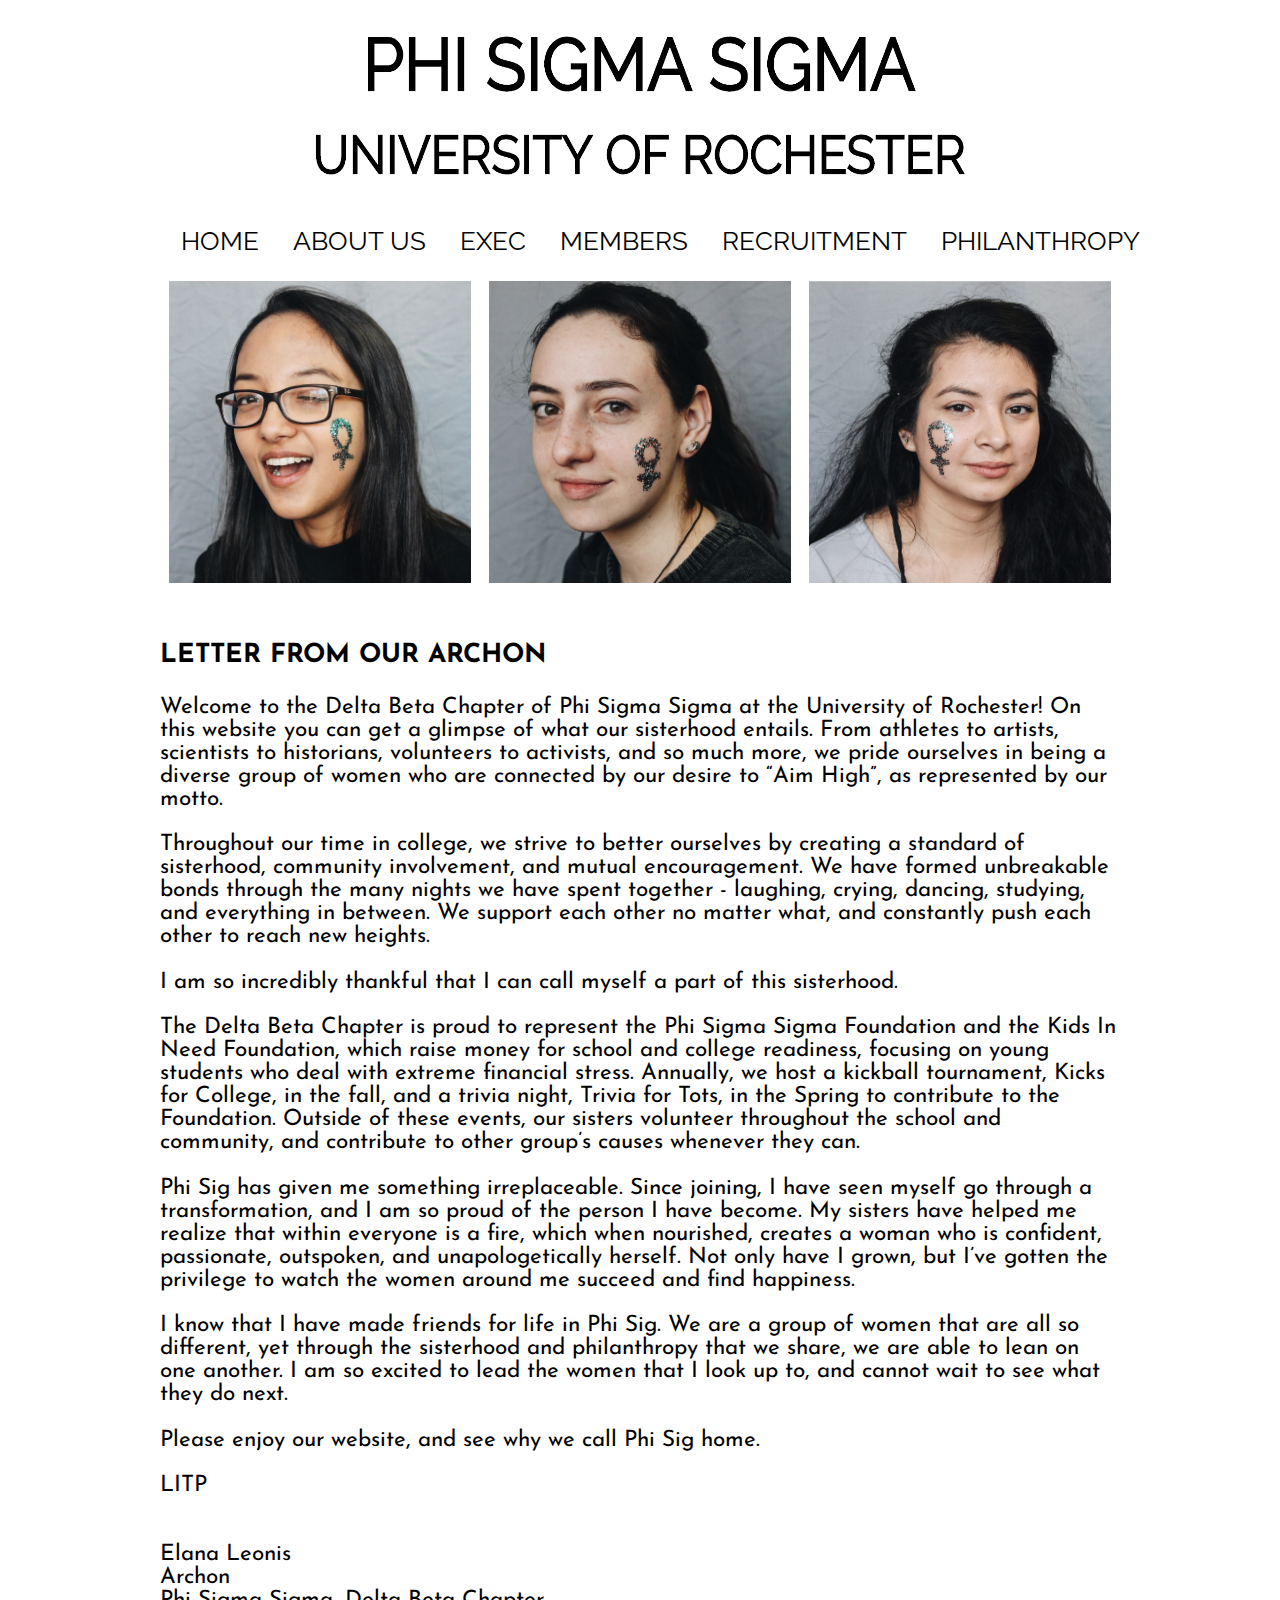
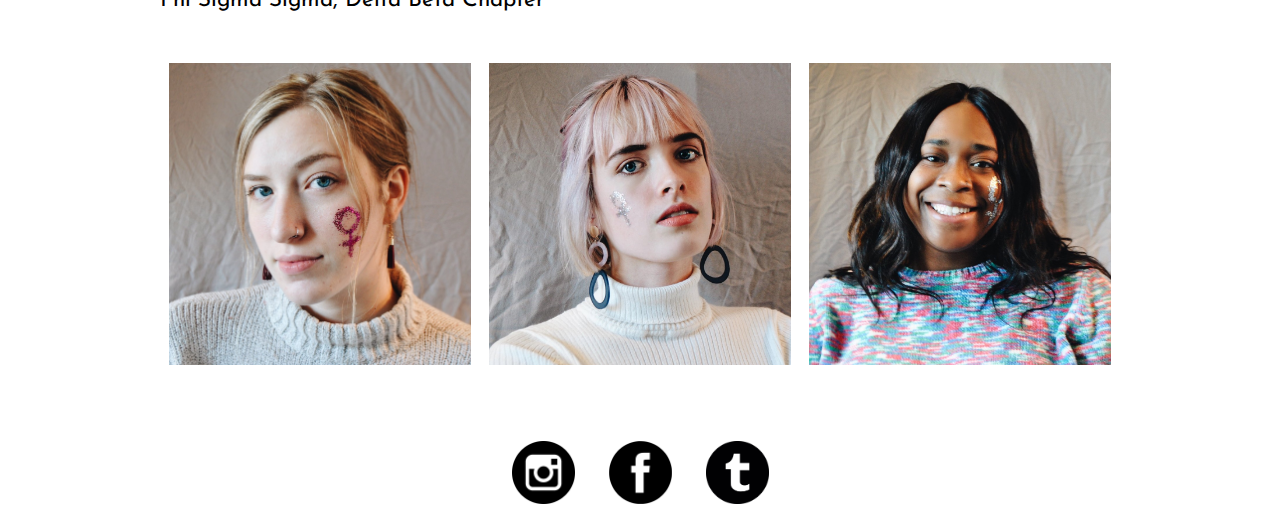
<file: aboutUs.html>
<!DOCTYPE html>
<html>

<head>
	<title>Phi Sigma Sigma</title>
	<link href="https://fonts.googleapis.com/css?family=Raleway" rel="stylesheet">
  <link href="https://fonts.googleapis.com/css?family=Josefin+Sans:300" rel="stylesheet">
  <link rel="icon" type="image/png" href="images/letters.jpg"/>
  <link rel="stylesheet" type="text/css" href="website.css">


	
	<!-- ~~~~~~~~~~~~~~~~~~~~~~~~~~~~ CSS ~~~~~~~~~~~~~~~~~~~~~~~~~~~~ -->
	<style type="text/css">

    .letter{
      padding: 20px 12% 20px 12%;
      font-family: 'Josefin Sans', sans-serif;
      font-size: 2.5vmin;
    }

    #logo{
      width: 100%;
      height: 100%;
    }

    .imageChunk img{
      width:25vw;
      height:25vw;
      padding: 1vmin;
    }

	</style>

</head>

<!-- ~~~~~~~~~~~~~~~~~~~~~~~~~~~~ HTML ~~~~~~~~~~~~~~~~~~~~~~~~~~~~ -->
<body>

	<div class="title">
		<center><img src="images/title.png"></center>
	</div>

	<div class="menuBar">
    <center>
    <ul style="list-style-type:none">
      <li><a href="index.html">HOME</a></li>
      <li><a href="aboutUs.html">ABOUT US</a></li>
      <li><a href="allExec.html">EXEC</a></li>
      <li><a href="members.html">MEMBERS</a></li>
      <li><a href="recruitment.html">RECRUITMENT</a></li>
      <li><a href="philanthropy.html">PHILANTHROPY</a></li>
    </ul>
    </center>
  </div>

	<div class="imageChunk">
    <center>
      <img src="images/about2.jpg"><img src="images/about4.jpg"><img src="images/about3.png">
    </center>
  </div>

	<div class="letter">
    <h3>LETTER FROM OUR ARCHON</h3>
    <p>Welcome to the Delta Beta Chapter of Phi Sigma Sigma at the University of Rochester! On this website you can get a glimpse of what our sisterhood entails. From athletes to artists, scientists to historians, volunteers to activists, and so much more, we pride ourselves in being a diverse group of women who are connected by our desire to “Aim High”, as represented by our motto.</p>
		
    <p>Throughout our time in college, we strive to better ourselves by creating a standard of sisterhood, community involvement, and mutual encouragement. We have formed unbreakable bonds through the many nights we have spent together - laughing, crying, dancing, studying, and everything in between. We support each other no matter what, and constantly push each other to reach new heights.</p>
		
    <p>I am so incredibly thankful that I can call myself a part of this sisterhood.</p>
		
    <p>The Delta Beta Chapter is proud to represent the Phi Sigma Sigma Foundation and the Kids In Need Foundation, which raise money for school and college readiness, focusing on young students who deal with extreme financial stress. Annually, we host a kickball tournament, Kicks for College, in the fall, and a trivia night, Trivia for Tots, in the Spring to contribute to the Foundation. Outside of these events, our sisters volunteer throughout the school and community, and contribute to other group’s causes whenever they can.</p>
		
    <p>Phi Sig has given me something irreplaceable. Since joining, I have seen myself go through a transformation, and I am so proud of the person I have become. My sisters have helped me realize that within everyone is a fire, which when nourished, creates a woman who is confident, passionate, outspoken, and unapologetically herself. Not only have I grown, but I’ve gotten the privilege to watch the women around me succeed and find happiness.</p>
    
    <p>I know that I have made friends for life in Phi Sig. We are a group of women that are all so different, yet through the sisterhood and philanthropy that we share, we are able to lean on one another. I am so excited to lead the women that I look up to, and cannot wait to see what they do next.</p>
    
    <p>Please enjoy our website, and see why we call Phi Sig home.</p>
		
    <p>LITP</p>
    <p><br>
    Elana Leonis<br>
    Archon<br>
    Phi Sigma Sigma, Delta Beta Chapter</p>
  </div>

  <div class="imageChunk">
    <center>
      <img src="images/about1.jpg"><img src="images/about5.jpg"><img src="images/about6.jpg">
    </center>
  </div>

	<div class="icons">
   <center>
      <a id="icon" href="https://www.instagram.com/urphisig/"><img src="images/instaIcon.png" alt="instagram"></a>
  
      <a id="icon" href="https://www.facebook.com/PhiSigUofR/"><img src="images/facebookIcon.png" alt="facebook"></a>
      
	   <a id="icon" href="http://urphisig.tumblr.com/"><img src="images/tumblrIcon.png" alt="tumblr"></a>
    </center>
  </div>

</body>
	
<script>
  (function(i,s,o,g,r,a,m){i['GoogleAnalyticsObject']=r;i[r]=i[r]||function(){
  (i[r].q=i[r].q||[]).push(arguments)},i[r].l=1*new Date();a=s.createElement(o),
  m=s.getElementsByTagName(o)[0];a.async=1;a.src=g;m.parentNode.insertBefore(a,m)
  })(window,document,'script','https://www.google-analytics.com/analytics.js','ga');

  ga('create', 'UA-104196968-1', 'auto');
  ga('send', 'pageview');

</script>

</html>
</file>
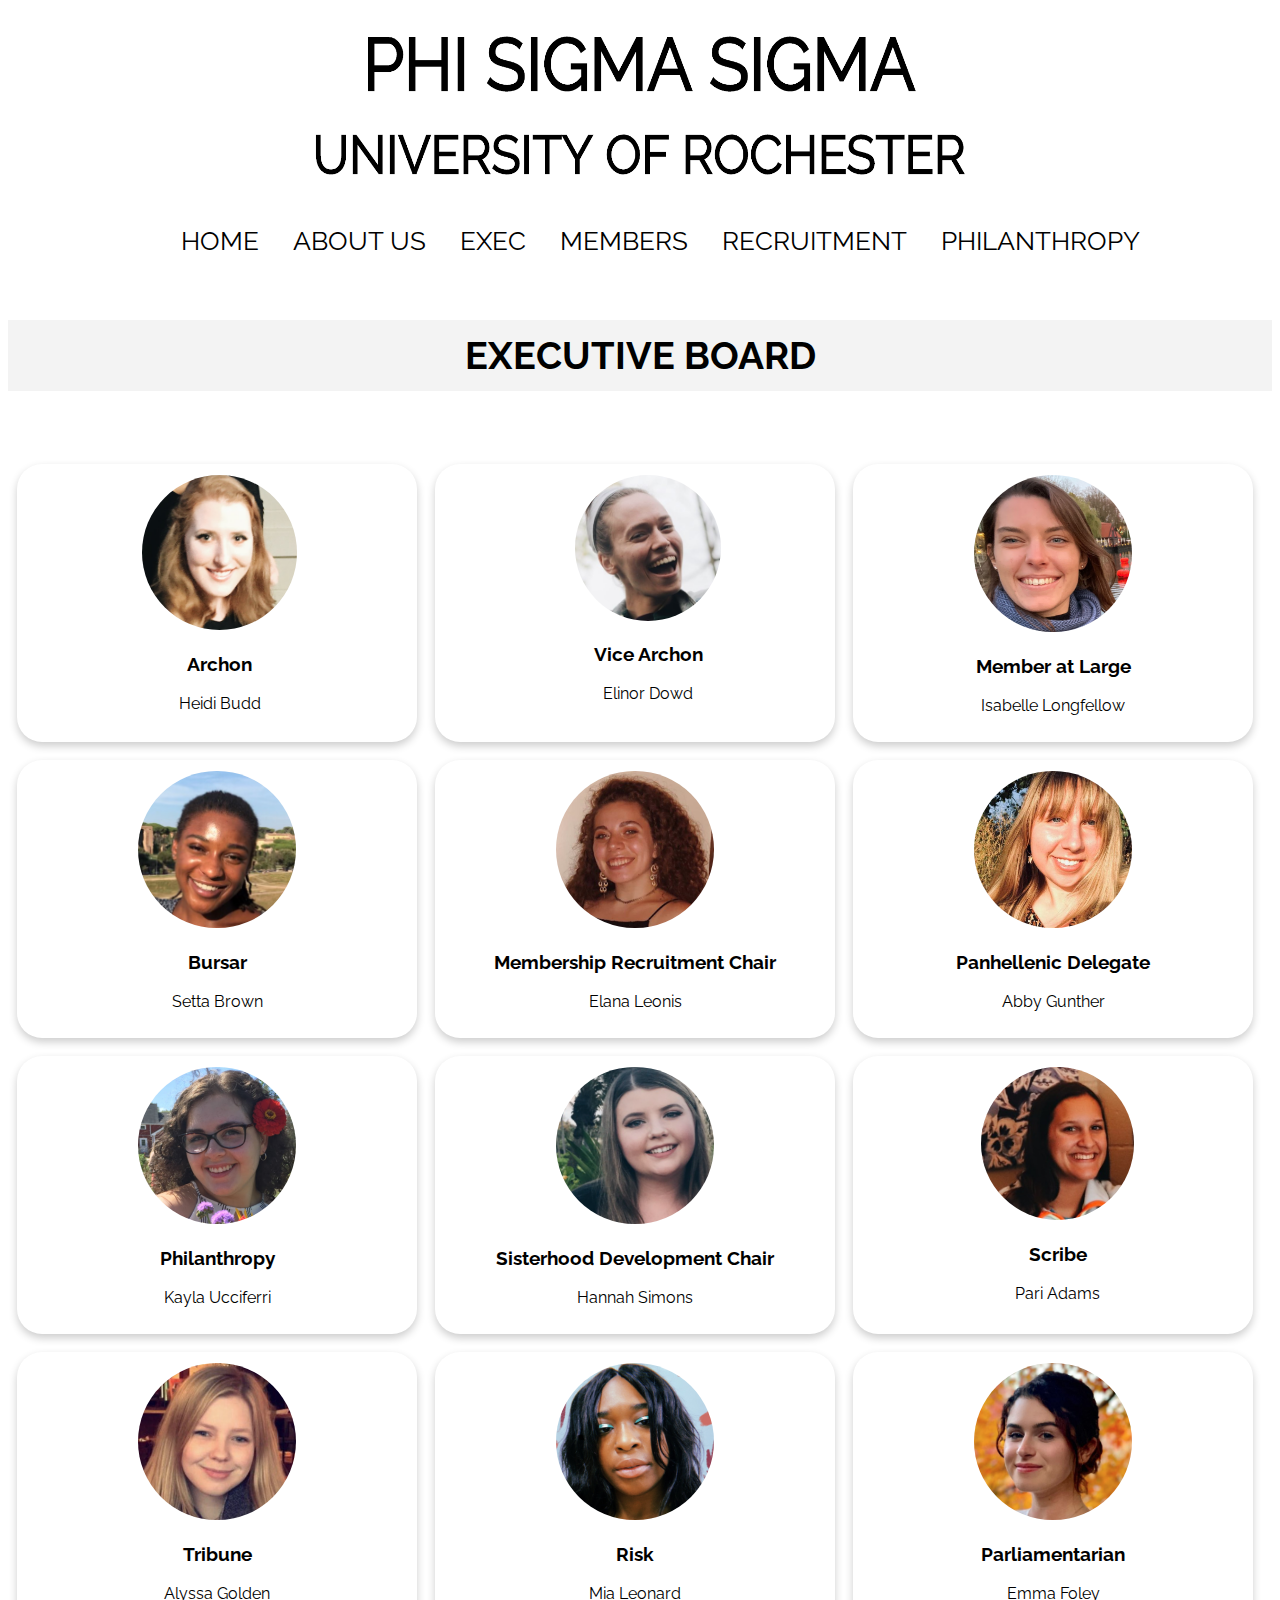
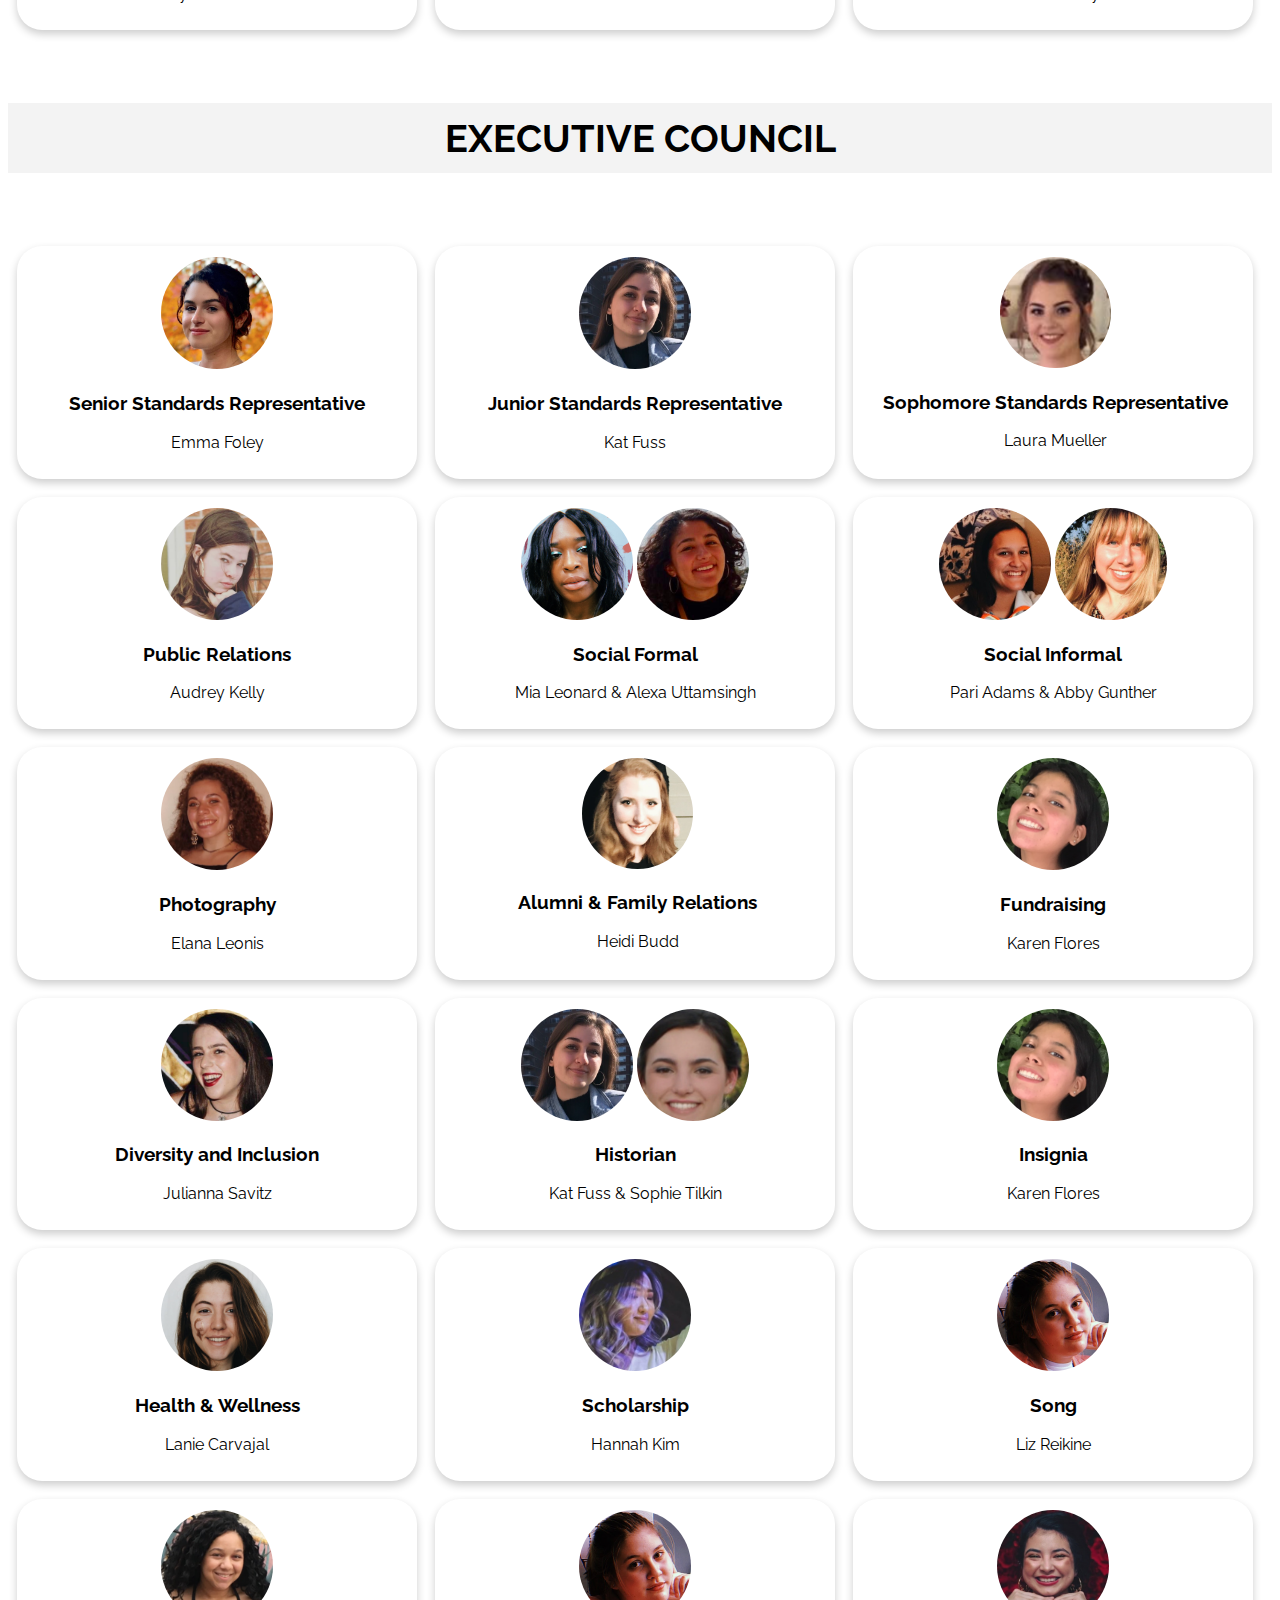
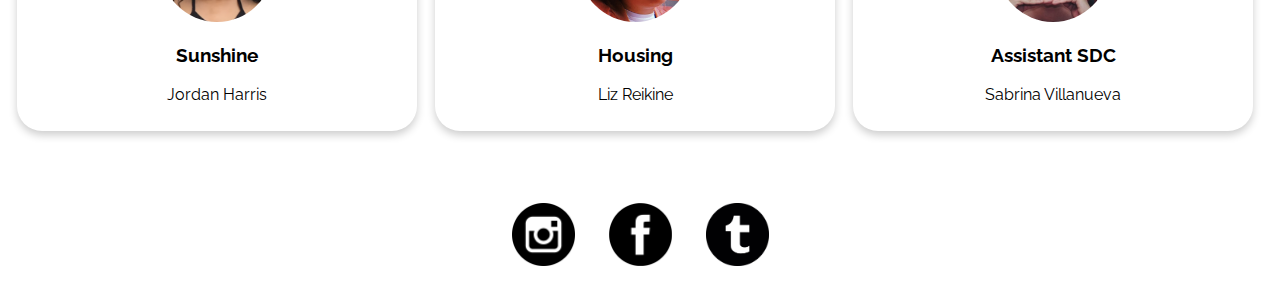
<file: allExec.html>
<!DOCTYPE html>
<html>

<head>
	<title>Phi Sigma Sigma</title>
	<link href="https://fonts.googleapis.com/css?family=Raleway" rel="stylesheet">
  <link rel="icon" type="image/png" href="images/letters.jpg"/>
  <link rel="stylesheet" type="text/css" href="website.css">
  <link rel="stylesheet" type="text/css" href="styles.css">

	
	<!-- ~~~~~~~~~~~~~~~~~~~~~~~~~~~~ CSS ~~~~~~~~~~~~~~~~~~~~~~~~~~~~ -->
	<style type="text/css">

  	.exec img{
    		width: 45%;
    		height: 45%;
  	}

    .execCouncil img{
        width: 32%;
        height: 32%;
    }

    #miniTitle{
      background-color: #F3F3F3;
    }

	</style>
	

</head>

<!-- ~~~~~~~~~~~~~~~~~~~~~~~~~~~~ HTML ~~~~~~~~~~~~~~~~~~~~~~~~~~~~ -->
<body>

	<div class="title">
		<center><img src="images/title.png"></center>
	</div>

	<div class="menuBar">
    <center>
    <ul style="list-style-type:none">
      <li><a href="index.html">HOME</a></li>
      <li><a href="aboutUs.html">ABOUT US</a></li>
      <li><a href="allExec.html">EXEC</a></li>
      <li><a href="members.html">MEMBERS</a></li>
      <li><a href="recruitment.html">RECRUITMENT</a></li>
      <li><a href="philanthropy.html">PHILANTHROPY</a></li>
    </ul>
    </center>
  </div>


  <div class="exec">
    <div id="miniTitle">
      <center><h5>EXECUTIVE BOARD</h5></center>  <!-- 20 TOTAL ( + NAT Z IS A RHO GAM ) -->
    </div>

    <center>
	    
    <div class="content">
	   <div class="cards">
		   <div class="sisterCard">
                    <div class="info">
			<center>
			<img class="img-circle" src="images/heidi.png">
             		<h3> Archon </h3>
                        <p> Heidi Budd </p>
                    </div>
		</div>
            <div class="sisterCard">
                    <div class="info">
			<center>
			<img class="img-circle" src="images/ellinor.png">
             		<h3> Vice Archon </h3>
                        <p> Elinor Dowd </p>
		</div>
                </div>
		<div class="sisterCard">
                    <div class="info">
			<center>
			<img class="img-circle" src="images/izzy.png">
			<h3> Member at Large </h3>
                        <p> Isabelle Longfellow </p>
			</div>
		</div>
		</div>
		</div>
	  <div class="content">
	  <div class="cards"> 
	   <div class="sisterCard">
                    <div class="info">
			<center>
			<img class="img-circle" src="images/setta.png">
             		<h3> Bursar </h3>
                        <p> Setta Brown </p>
		</div>
                </div> 
		<div class="sisterCard">
                    <div class="info">
			<center>
			<img class="img-circle" src="images/elana.png">
			<h3> Membership Recruitment Chair </h3>
                        <p> Elana Leonis </p>
			</div>
		</div>
	   <div class="sisterCard">
                    <div class="info">
			<center>
			<img class="img-circle" src="images/abby.png">
             		<h3> Panhellenic Delegate </h3>
                        <p> Abby Gunther </p>
		</div>
                </div>
		</div>
		</div>
	<div class="content">
	<div class="cards">  
		<div class="sisterCard">
                    <div class="info">
			<center>
			<img class="img-circle" src="images/kayla.png">
			<h3> Philanthropy </h3>
                        <p> Kayla Ucciferri </p>
			</div>
		</div>
	   <div class="sisterCard">
                    <div class="info">
			<center>
			<img class="img-circle" src="images/hannahsi.png">
             		<h3> Sisterhood Development Chair </h3>
                        <p> Hannah Simons </p>
		</div>
                </div>
		<div class="sisterCard">
                    <div class="info">
			<center>
			<img class="img-circle" src="images/pari.png">
			<h3> Scribe </h3>
                        <p> Pari Adams </p>
			</div>
		</div>
		</div>
		</div>
	<div class="content">
	<div class="cards"> 
	   <div class="sisterCard">
                    <div class="info">
			<center>
			<img class="img-circle" src="images/alyssago.png">
             		<h3> Tribune </h3>
                        <p> Alyssa Golden </p>
		</div>
                </div>
	        <div class="sisterCard">
                    <div class="info">
			<center>
			<img class="img-circle" src="images/mia.png">
             		<h3> Risk </h3>
                        <p> Mia Leonard </p>
		</div>
                </div>
		<div class="sisterCard">
                    <div class="info">
			<center>
			<img class="img-circle" src="images/emmaf.png">
             		<h3> Parliamentarian </h3>
                        <p> Emma Foley </p>
		</div>
                </div>
		</div>
		</div>
    </center>
  </div>

  <div class="execCouncil">
    <div id="miniTitle">
      <center><h5>EXECUTIVE COUNCIL</h5></center>
    </div>

    <center>
	    
	<div class="content">
	   <div class="cards">
		   <div class="sisterCard">
                    <div class="info">
			<center>
			<img class="img-circle" src="images/emmaf.png">
             		<h3> Senior Standards Representative </h3>
                        <p> Emma Foley </p>
                    </div>
		</div>
            <div class="sisterCard">
                    <div class="info">
			<center>
			<img class="img-circle" src="images/kat.png">
             		<h3> Junior Standards Representative </h3>
                        <p> Kat Fuss </p>
		</div>
                </div>
		<div class="sisterCard">
                    <div class="info">
			<center>
			<img class="img-circle" src="images/laura.png">
			<h3> Sophomore Standards Representative </h3>
                        <p> Laura Mueller </p>
			</div>
		</div>
		</div>
		</div>
	  <div class="content">
	  <div class="cards"> 
	   <div class="sisterCard">
                    <div class="info">
			<center>
			<img class="img-circle" src="images/audrey.png">
             		<h3> Public Relations </h3>
                        <p> Audrey Kelly </p>
		</div>
                </div> 
		<div class="sisterCard">
                    <div class="info">
			<center>
			<img class="img-circle" src="images/mia.png">
			<img class="img-circle" src="images/alexau.png">
			<h3> Social Formal </h3>
                        <p> Mia Leonard & Alexa Uttamsingh </p>
			</div>
		</div>
	   <div class="sisterCard">
                    <div class="info">
			<center>
			<img class="img-circle" src="images/pari.png">
			<img class="img-circle" src="images/abby.png">
             		<h3> Social Informal </h3>
                        <p> Pari Adams & Abby Gunther </p>
		</div>
                </div>
		</div>
		</div>
	<div class="content">
	<div class="cards">  
	   <div class="sisterCard">
                    <div class="info">
			<center>
			<img class="img-circle" src="images/elana.png">
             		<h3> Photography </h3>
                        <p> Elana Leonis </p>
		</div>
                </div>
	   <div class="sisterCard">
                    <div class="info">
			<center>
			<img class="img-circle" src="images/heidi.png">
             		<h3> Alumni & Family Relations </h3>
                        <p> Heidi Budd </p>
		</div>
                </div>
	        <div class="sisterCard">
                    <div class="info">
			<center>
			<img class="img-circle" src="images/karen.png">
             		<h3> Fundraising </h3>
                        <p> Karen Flores </p>
		</div>
                </div>
		</div>
                </div>
	<div class="content">
		<div class="cards">  
		<div class="sisterCard">
                    <div class="info">
			<center>
			<img class="img-circle" src="images/julianna.png">
             		<h3> Diversity and Inclusion </h3>
                        <p> Julianna Savitz </p>
		</div>
                </div>
		<div class="sisterCard">
                    <div class="info">
			<center>
			<img class="img-circle" src="images/kat.png">
			<img class="img-circle" src="images/sophie.png">
             		<h3> Historian </h3>
                        <p> Kat Fuss & Sophie Tilkin </p>
		</div>
                </div>
		<div class="sisterCard">
                    <div class="info">
			<center>
			<img class="img-circle" src="images/karen.png">
             		<h3> Insignia </h3>
                        <p> Karen Flores </p>
		</div>
		</div>
		</div>
		</div>
	<div class="content">
	<div class="cards"> 
	   <div class="sisterCard">
                    <div class="info">
			<center>
			<img class="img-circle" src="images/lanie.png">
             		<h3> Health & Wellness </h3>
                        <p> Lanie Carvajal </p>
		</div>
                </div>
	        <div class="sisterCard">
                    <div class="info">
			<center>
			<img class="img-circle" src="images/hannahk.png">
             		<h3> Scholarship </h3>
                        <p> Hannah Kim </p>
		</div>
                </div>
		<div class="sisterCard">
                    <div class="info">
			<center>
			<img class="img-circle" src="images/liz.png">
             		<h3> Song </h3>
                        <p> Liz Reikine </p>
		</div>
		</div>
		</div>
                </div>
	<div class="content">
	<div class="cards"> 
	   <div class="sisterCard">
                    <div class="info">
			<center>
			<img class="img-circle" src="images/jordan.png">
             		<h3> Sunshine </h3>
                        <p> Jordan Harris </p>
		</div>
                </div>
	<div class="sisterCard">
        	<div class="info">
			<center>
			<img class="img-circle" src="images/liz.png">
             		<h3> Housing </h3>
                        <p> Liz Reikine </p>
		</div>
                </div>
	<div class="sisterCard">
        	<div class="info">
			<center>
			<img class="img-circle" src="images/sabrina.png">
             		<h3> Assistant SDC </h3>
                        <p> Sabrina Villanueva </p>
		</div>
                </div>
		</div>
                </div>
    </center>
  </div>
	
	
  <div class="icons">
   <center>
      <a id="icon" href="https://www.instagram.com/urphisig/"><img src="images/instaIcon.png" alt="instagram"></a>
  
      <a id="icon" href="https://www.facebook.com/PhiSigUofR/"><img src="images/facebookIcon.png" alt="facebook"></a>
	   
	   <a id="icon" href="http://urphisig.tumblr.com/"><img src="images/tumblrIcon.png" alt="tumblr"></a>
    </center>
  </div>

</body>
	
<script>
  (function(i,s,o,g,r,a,m){i['GoogleAnalyticsObject']=r;i[r]=i[r]||function(){
  (i[r].q=i[r].q||[]).push(arguments)},i[r].l=1*new Date();a=s.createElement(o),
  m=s.getElementsByTagName(o)[0];a.async=1;a.src=g;m.parentNode.insertBefore(a,m)
  })(window,document,'script','https://www.google-analytics.com/analytics.js','ga');

  ga('create', 'UA-104196968-1', 'auto');
  ga('send', 'pageview');

</script>

</html>
</file>
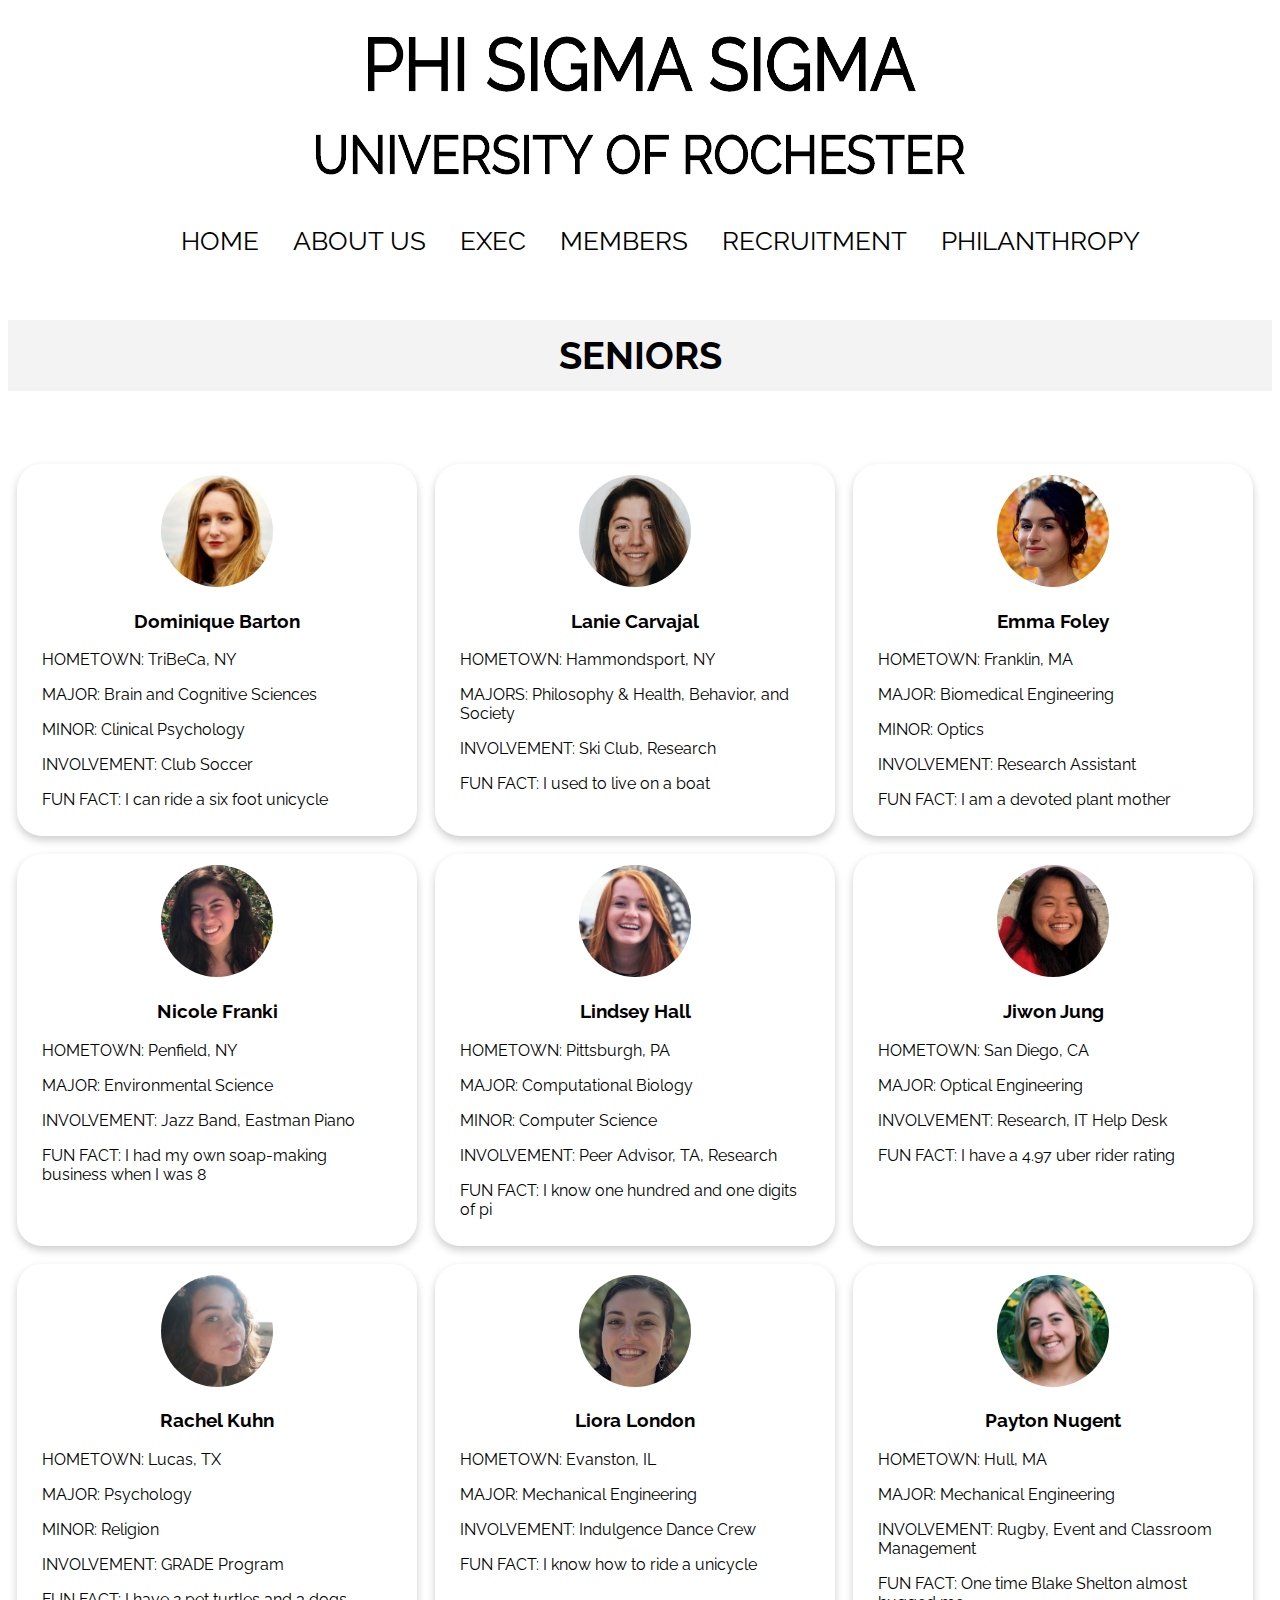
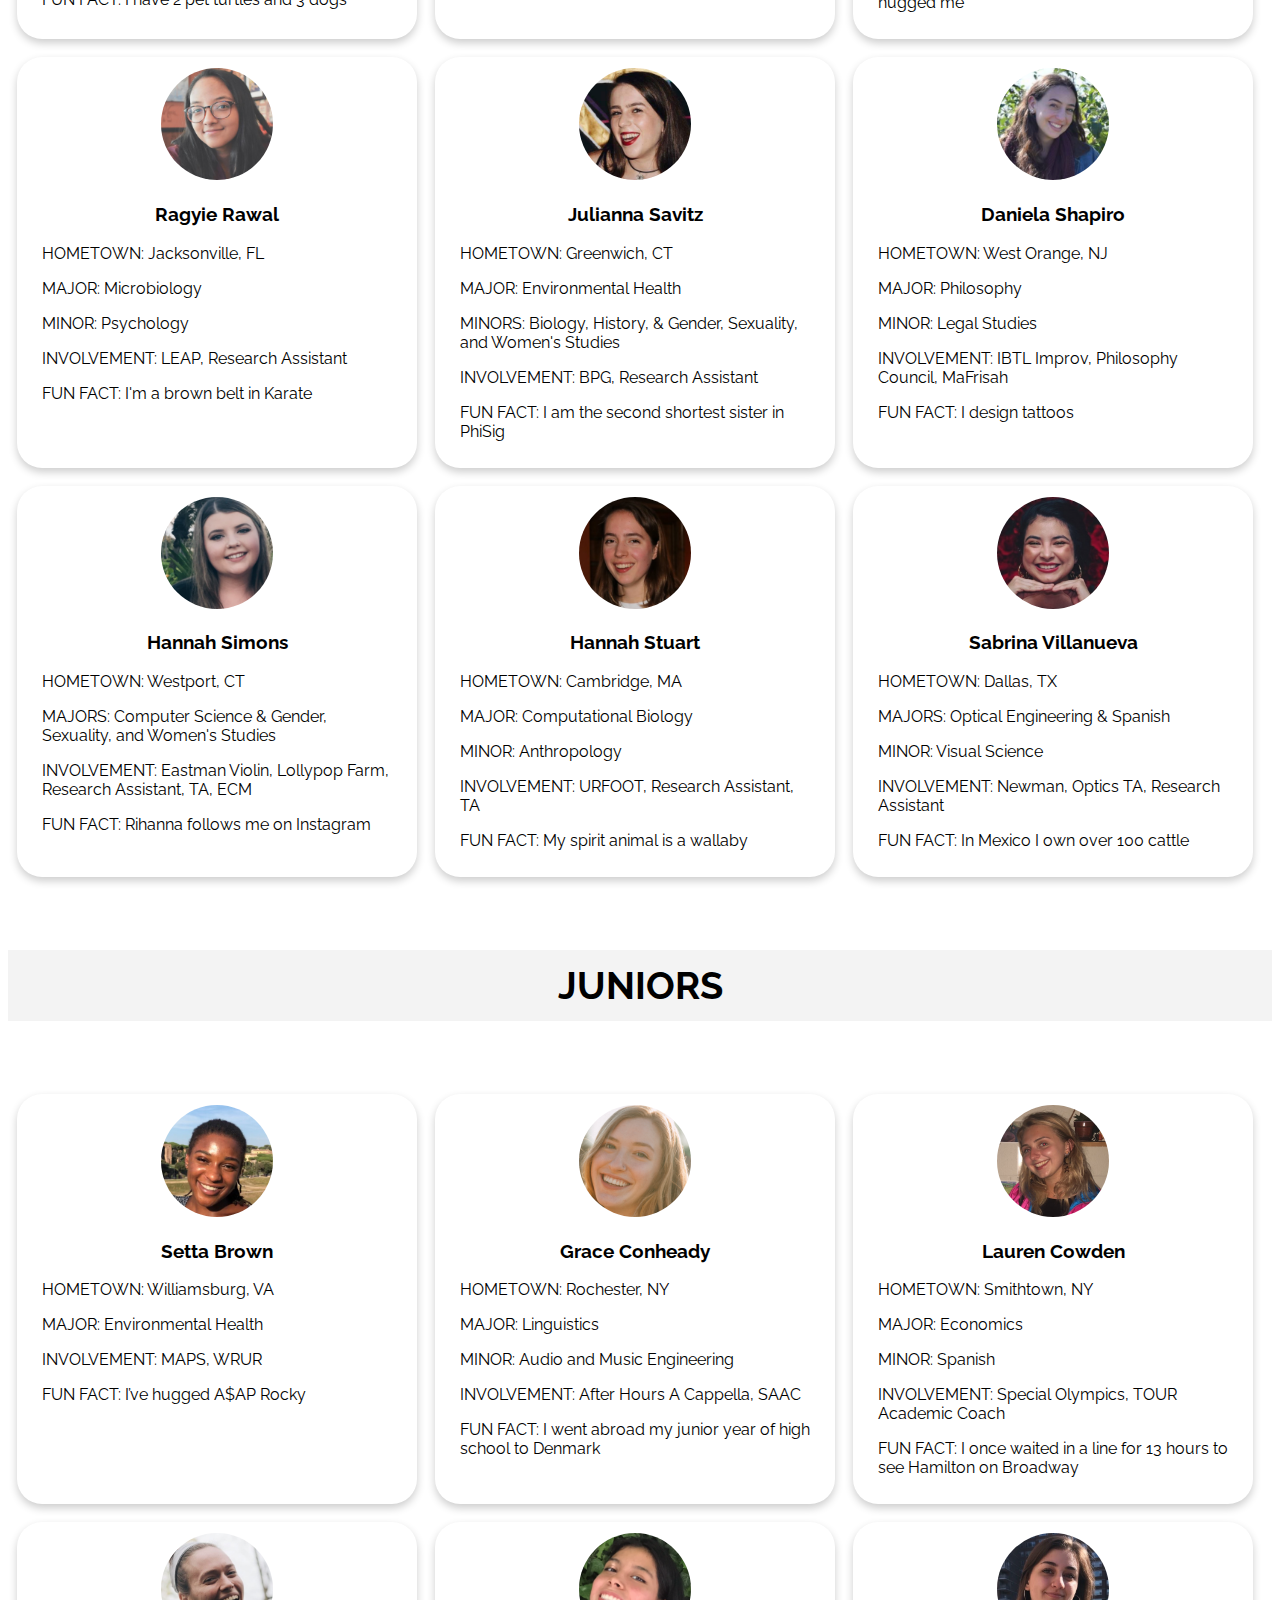
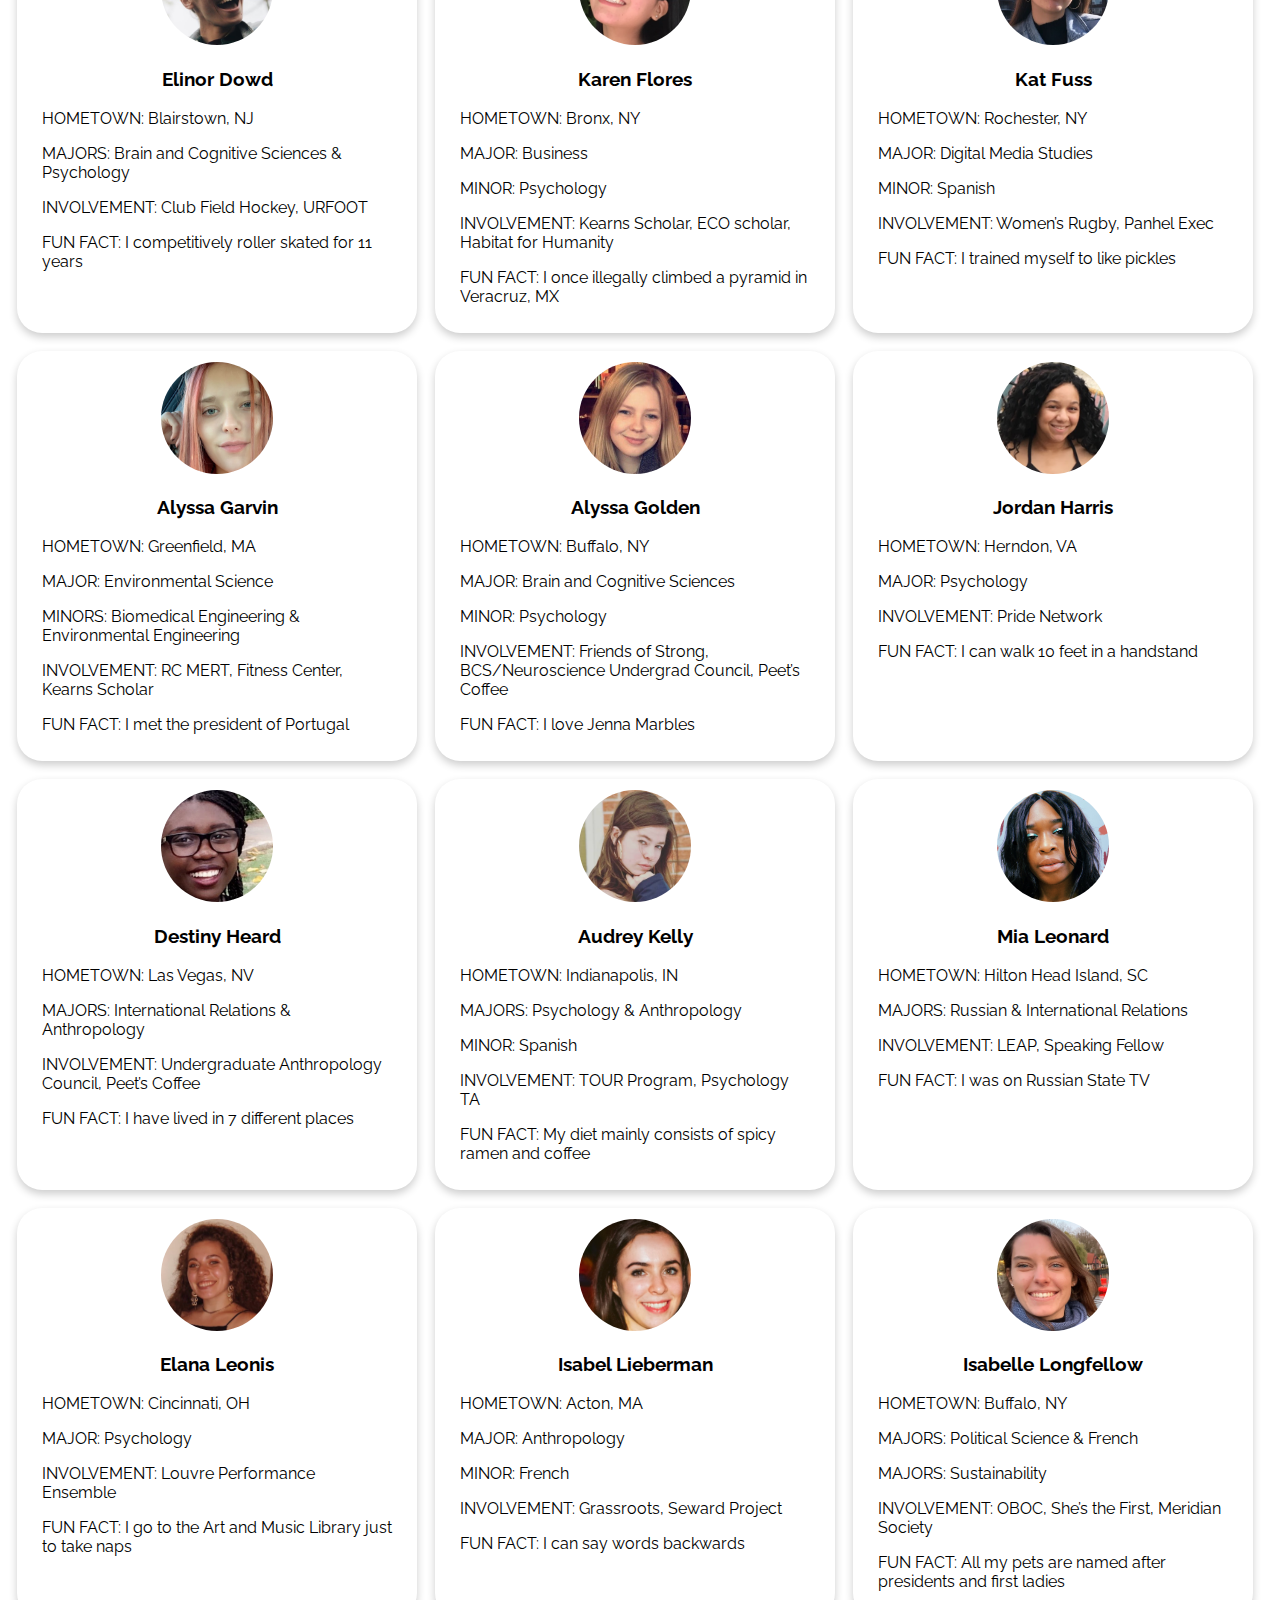
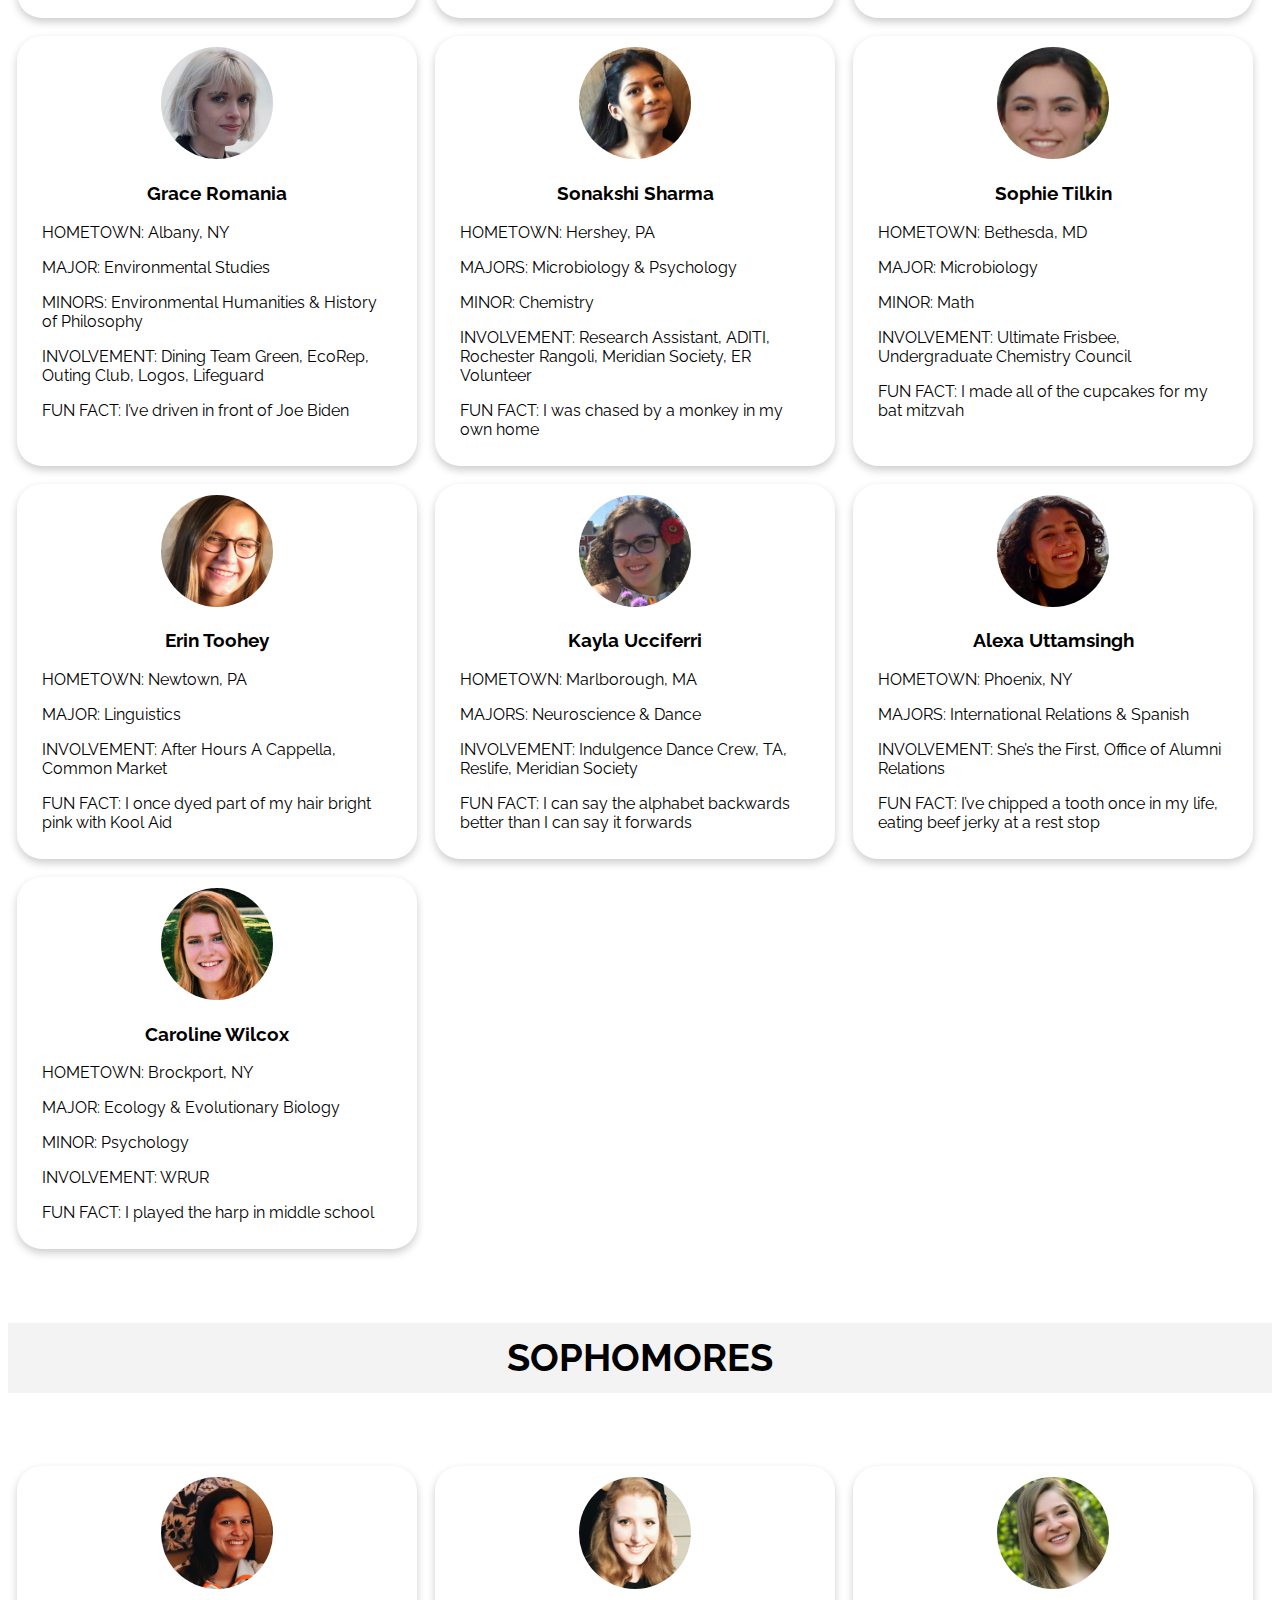
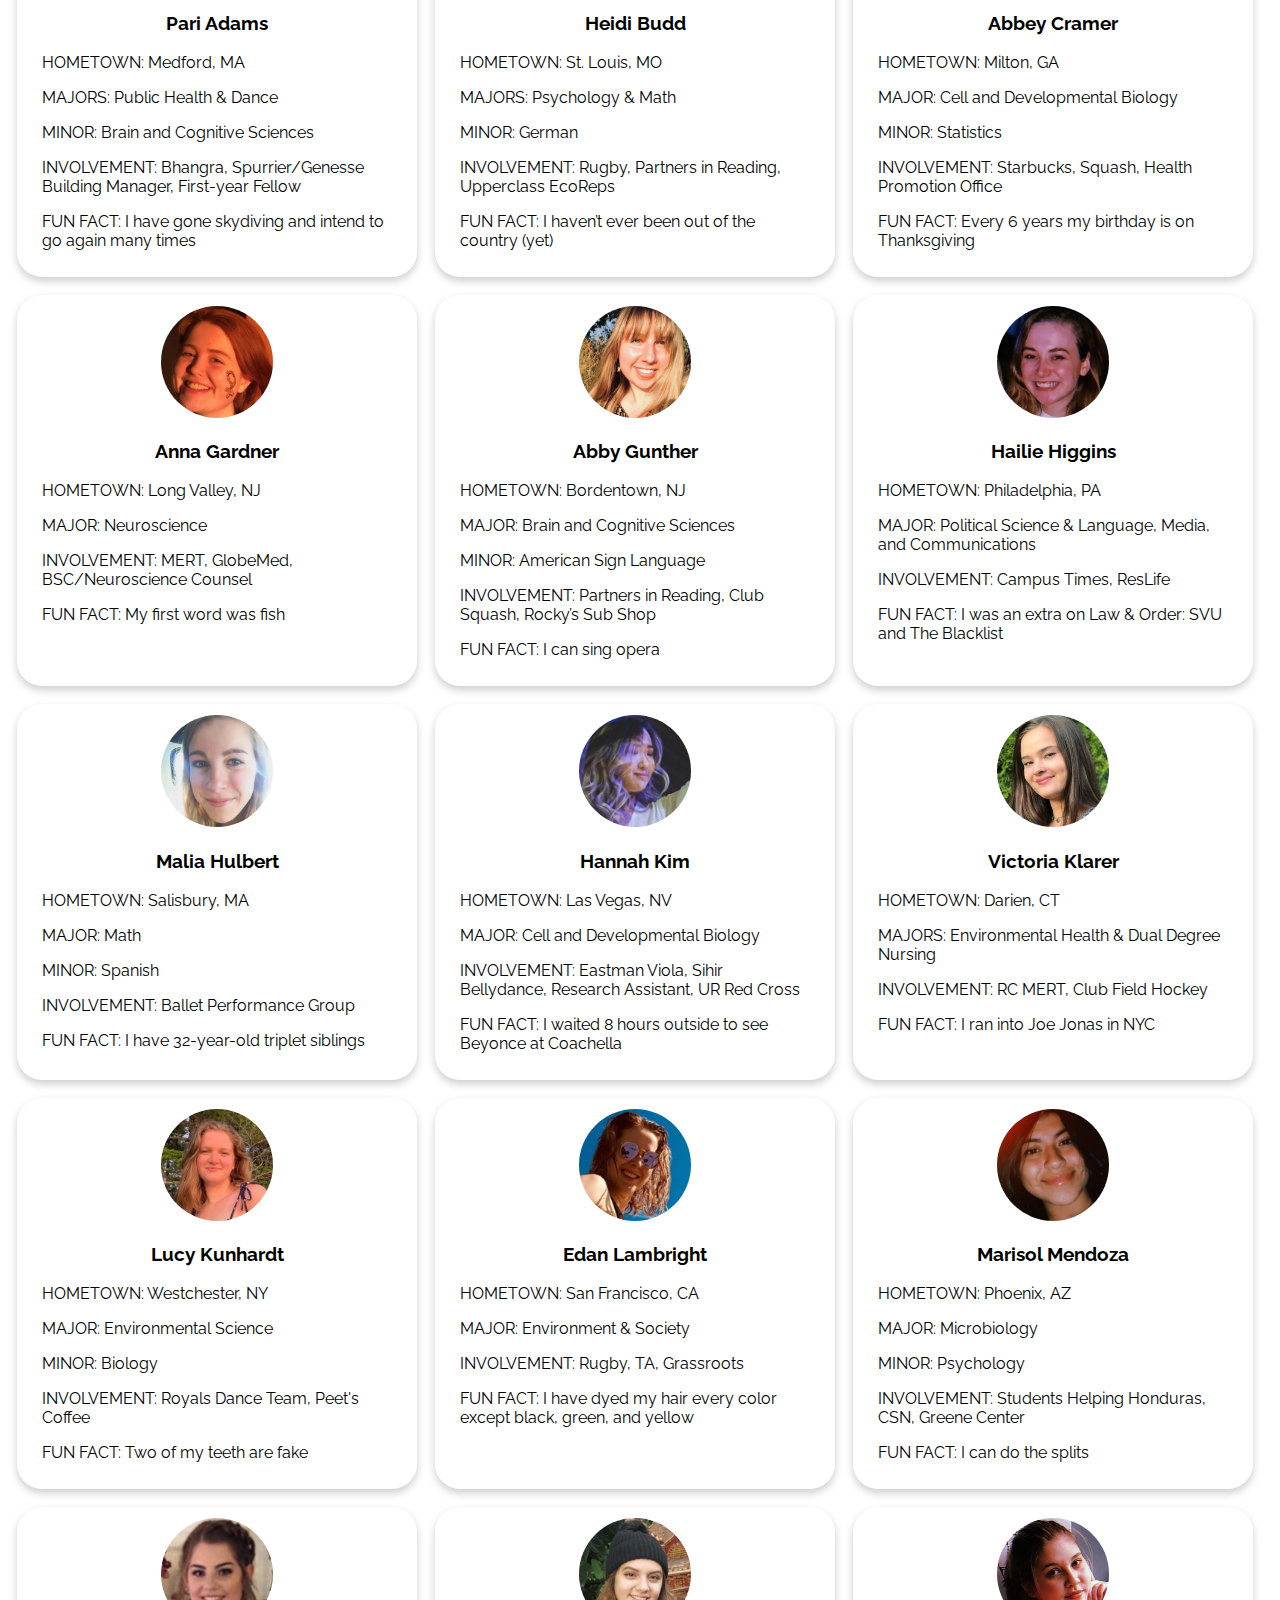
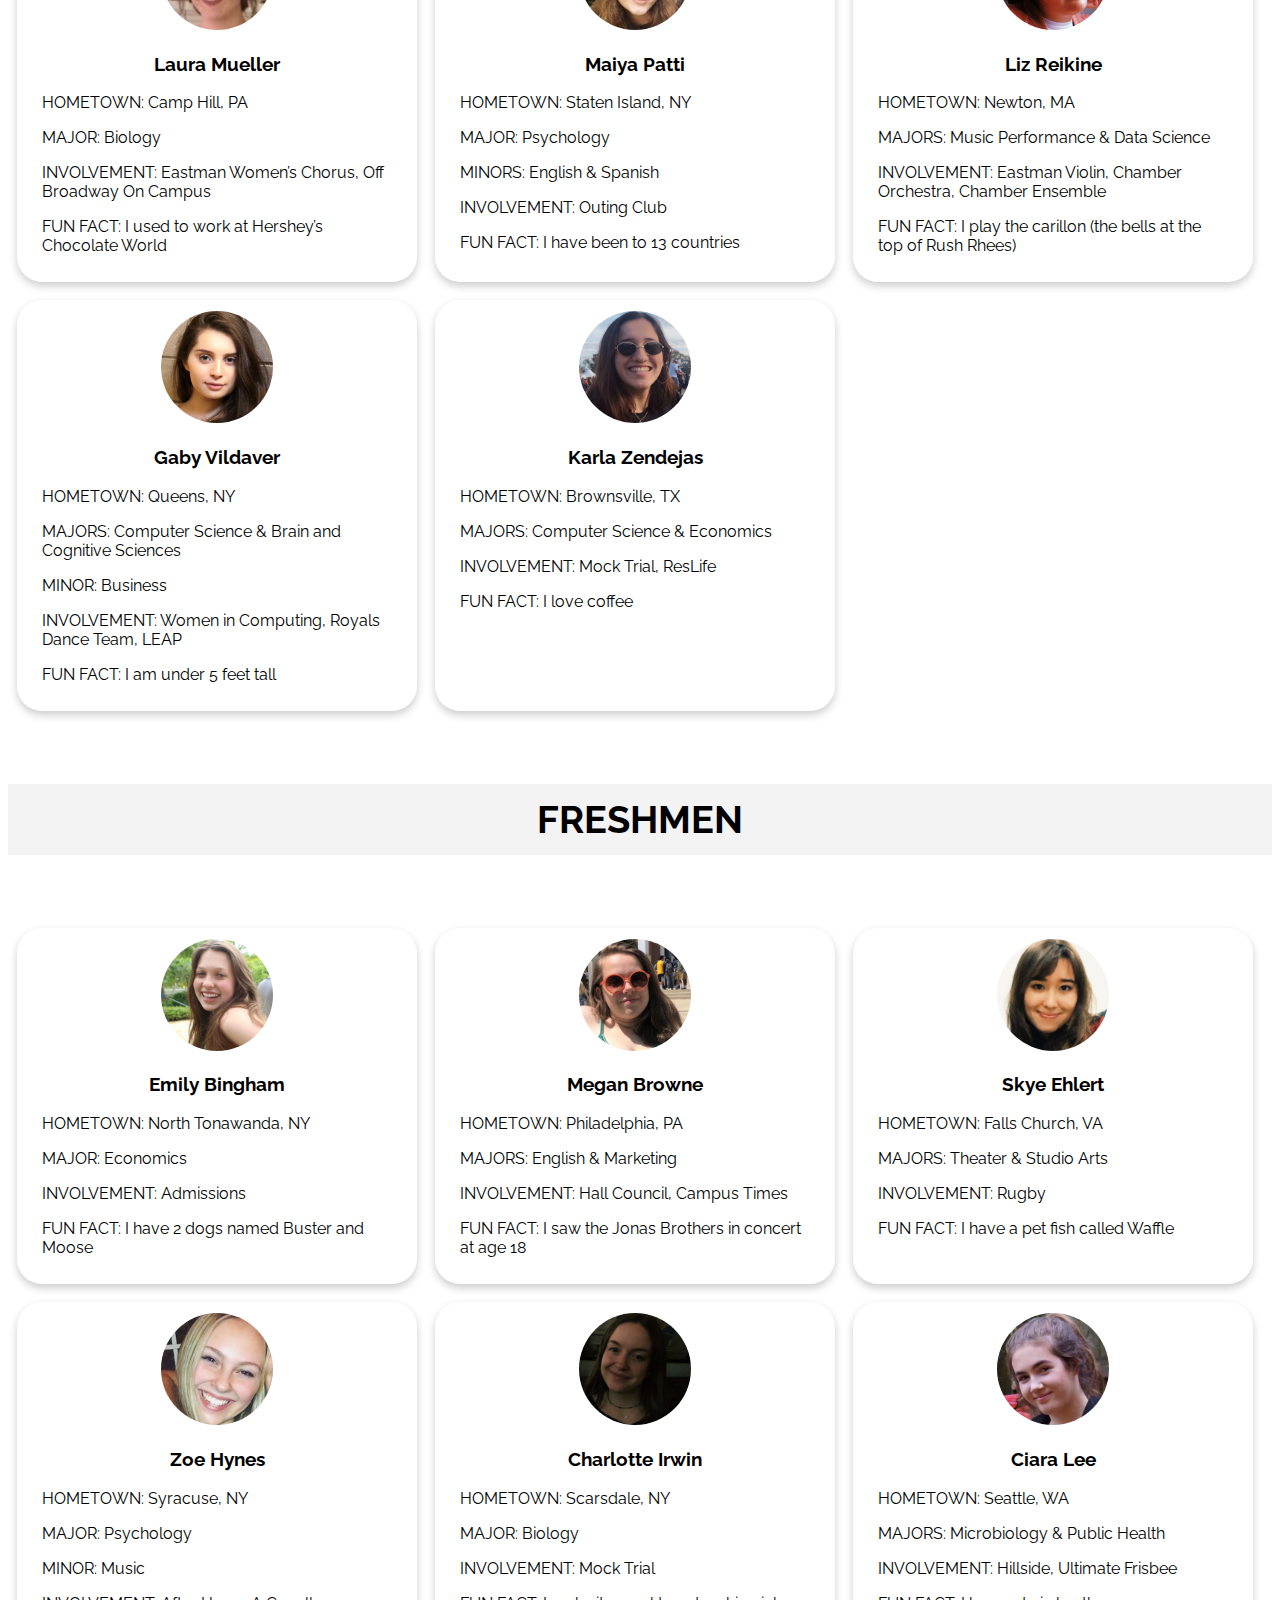
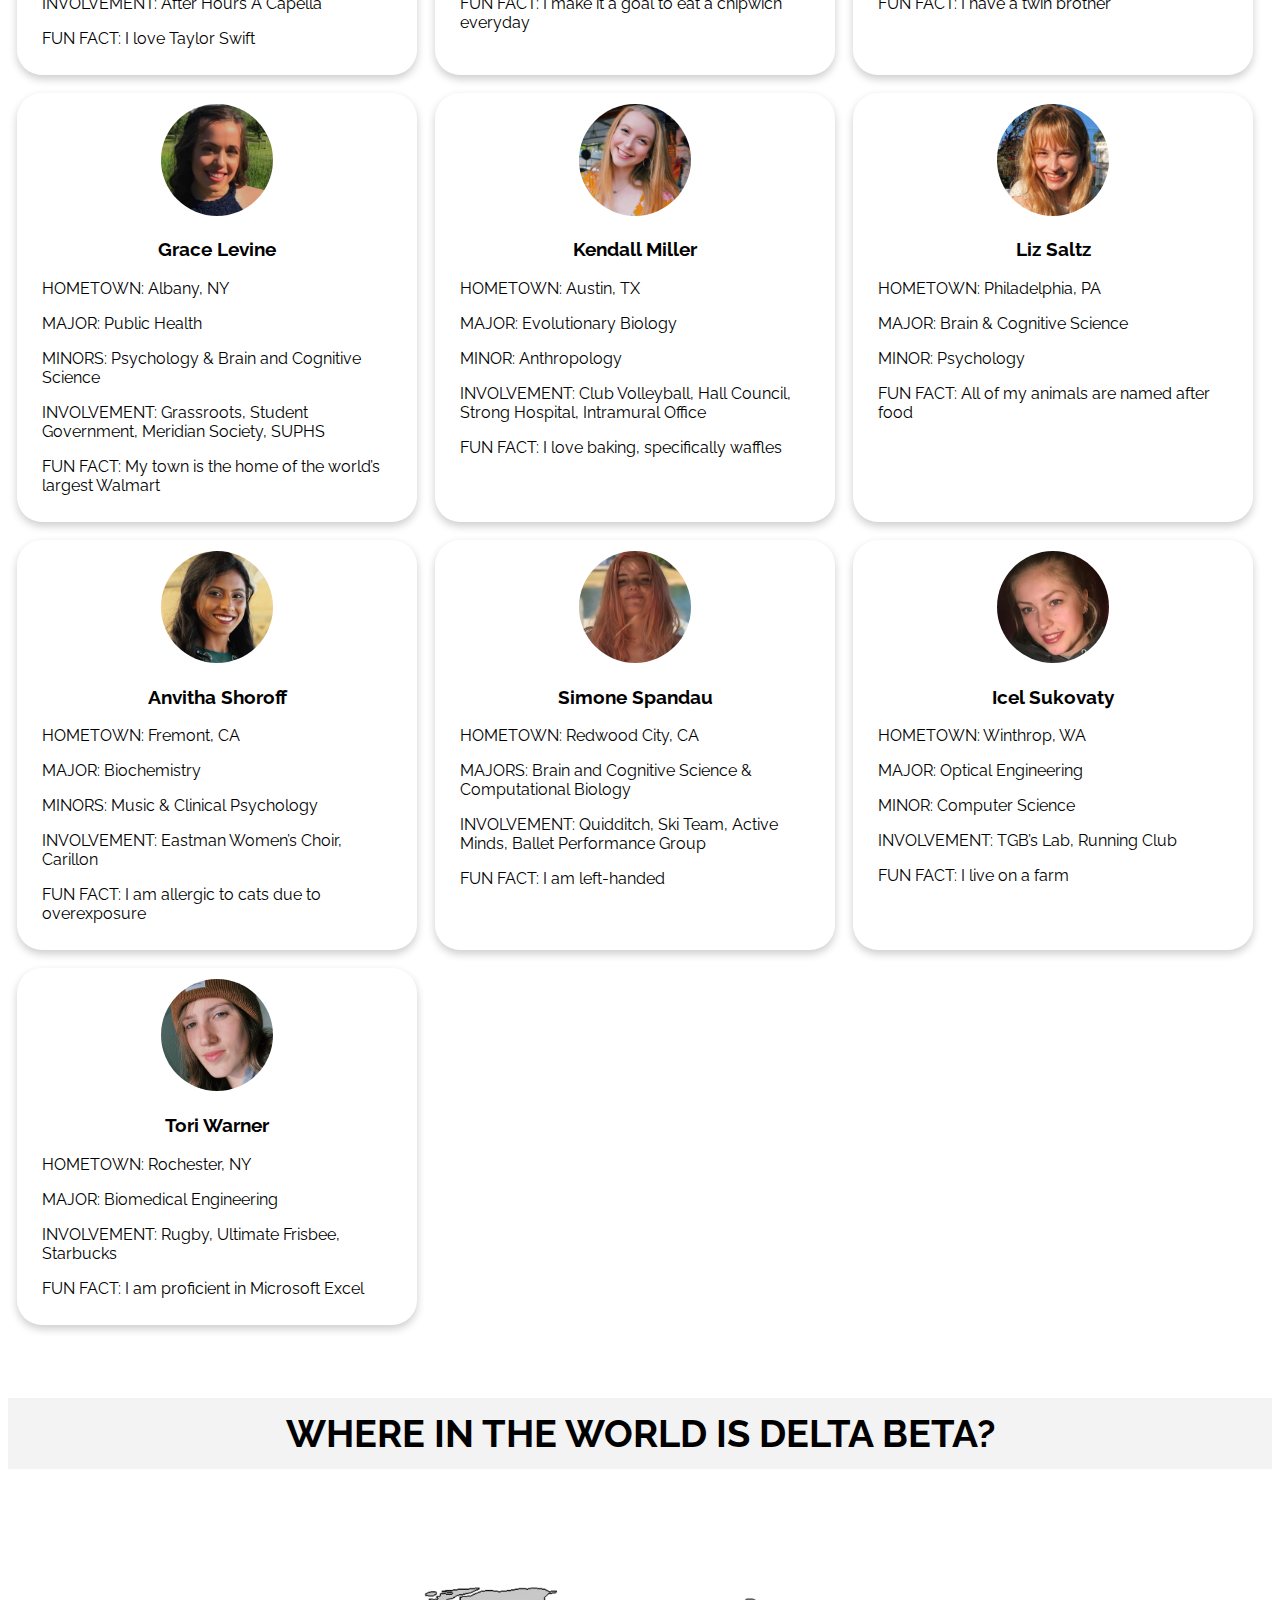
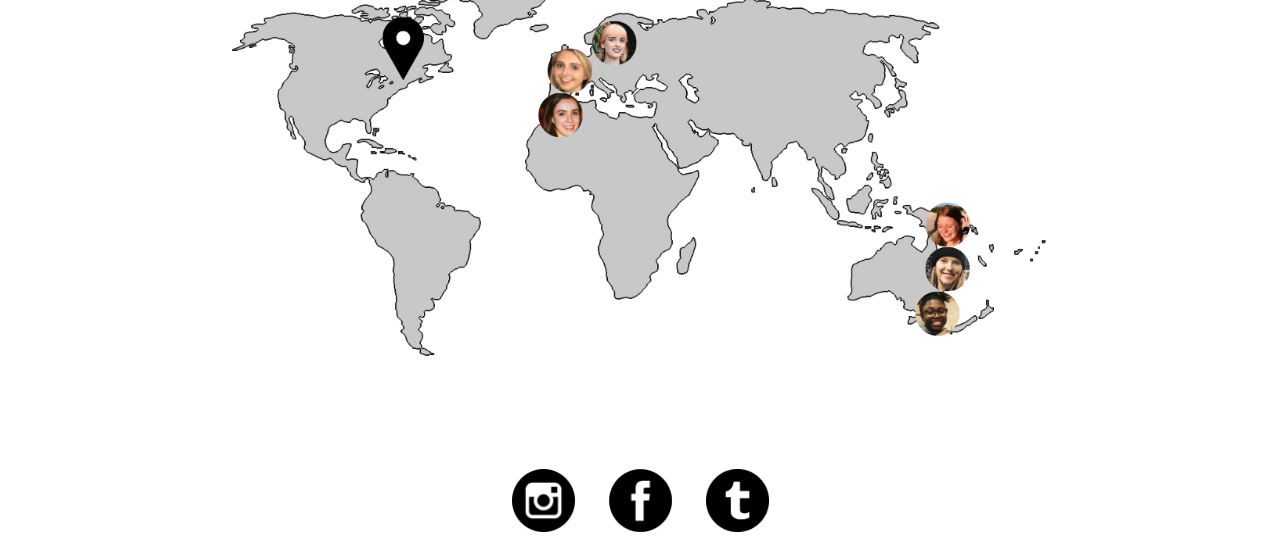
<file: members.html>
<!DOCTYPE html>
<html>

<head>
	<title>Phi Sigma Sigma</title>
	<link href="https://fonts.googleapis.com/css?family=Raleway" rel="stylesheet">
  <link rel="icon" type="image/png" href="images/letters.jpg"/>
  <link rel="stylesheet" type="text/css" href="website.css">
  <link rel="stylesheet" type="text/css" href="styles.css">

	
	<!-- ~~~~~~~~~~~~~~~~~~~~~~~~~~~~ CSS ~~~~~~~~~~~~~~~~~~~~~~~~~~~~ -->
	<style type="text/css">

    .seniors img{
      width: 32%;
      height: 32%;
    }

    .juniors img{
      width: 32%;
      height: 32%;
    }

    .sophomores img{
      width: 32%;
      height: 32%;
    }

   .freshmen img{
      width: 32%;
      height: 32%;
    }
    
    .abroad img{
      width: 65%;
      height: 65%;
    }

    #miniTitle{
      background-color: #F3F3F3;
    }

</style>
</head>
<!-- ~~~~~~~~~~~~~~~~~~~~~~~~~~~~ HTML ~~~~~~~~~~~~~~~~~~~~~~~~~~~~ -->
<body>

<div class="title">
<center><img src="images/title.png"></center>
</div>
<div class="menuBar">
<center>
	<ul style="list-style-type:none">
	<li><a href="index.html">HOME</a></li>
	<li><a href="aboutUs.html">ABOUT US</a></li>
	<li><a href="allExec.html">EXEC</a></li>
	<li><a href="members.html">MEMBERS</a></li>
	<li><a href="recruitment.html">RECRUITMENT</a></li>
	<li><a href="philanthropy.html">PHILANTHROPY</a></li>
</ul>
</center>
</div>

  <div class="seniors">
  <div id="miniTitle">
  <center><h5>SENIORS</h5></center> 
  </div>
  <center>  
	  	  
    <div class="content">
	   <div class="cards">	   
		 <div class="sisterCard">
                    <div class="info">
			<center>
			<img class="img-circle" src="images/dominique.png">
             		<h3> Dominique Barton </h3>
			<div align="left">
			<p> HOMETOWN: TriBeCa, NY </p>
                        <p> MAJOR: Brain and Cognitive Sciences </p> 
			<p> MINOR: Clinical Psychology </p> 
                        <p> INVOLVEMENT: Club Soccer </p>
                        <p> FUN FACT: I can ride a six foot unicycle </p>
                </div>
		</div>
                </div>
			 
		<div class="sisterCard">
                    <div class="info">
			<center>
			<img class="img-circle" src="images/lanie.png">
             		<h3> Lanie Carvajal </h3>
			<div align="left">
			<p> HOMETOWN: Hammondsport, NY </p>
                        <p> MAJORS: Philosophy & Health, Behavior, and Society </p> 
                        <p> INVOLVEMENT: Ski Club, Research </p>
                        <p> FUN FACT: I used to live on a boat </p>
                </div>
		</div>
                </div>	 		 
 
		<div class="sisterCard">
                    <div class="info">
			<center>
			<img class="img-circle" src="images/emmaf.png">
             		<h3> Emma Foley </h3>
			<div align="left">
			<p> HOMETOWN: Franklin, MA </p>
                        <p> MAJOR: Biomedical Engineering </p> 
			<p> MINOR: Optics </p> 
                        <p> INVOLVEMENT: Research Assistant </p>
                        <p> FUN FACT: I am a devoted plant mother </p>
                </div>
		</div>
                </div>
		</div>
		</div>
	
	<div class="content">
	  <div class="cards">  		   
		<div class="sisterCard">
                    <div class="info">
			<center>
			<img class="img-circle" src="images/nicole.png">
             		<h3> Nicole Franki </h3>
			<div align="left">
			<p> HOMETOWN: Penfield, NY </p>
                        <p> MAJOR: Environmental Science </p> 
                        <p> INVOLVEMENT: Jazz Band, Eastman Piano </p>
                        <p> FUN FACT: I had my own soap-making business when I was 8 </p>
                </div>
		</div>
		</div>
		
		<div class="sisterCard">
                    <div class="info">
			<center>
			<img class="img-circle" src="images/lindsey.png">
             		<h3> Lindsey Hall </h3>
			<div align="left">
			<p> HOMETOWN: Pittsburgh, PA </p>
                        <p> MAJOR: Computational Biology </p>
			<p> MINOR: Computer Science </p>
                        <p> INVOLVEMENT: Peer Advisor, TA, Research </p>
                        <p> FUN FACT: I know one hundred and one digits of pi </p>
		</div>
                </div>    
                </div>
		                         
                <div class="sisterCard">
                    <div class="info">
			<center>
			<img class="img-circle" src="images/jiwon.png">
             		<h3> Jiwon Jung </h3>
			<div align="left">
			<p> HOMETOWN: San Diego, CA </p>
                        <p> MAJOR: Optical Engineering </p>
                        <p> INVOLVEMENT: Research, IT Help Desk  </p>
                        <p> FUN FACT: I have a 4.97 uber rider rating </p>
		</div>
                </div>
		</div>
		</div>
		</div>
			
	<div class="content">
	  <div class="cards"> 	
		<div class="sisterCard">
                    <div class="info">
			<center>
			<img class="img-circle" src="images/rachelk.png">
             		<h3> Rachel Kuhn </h3>
			<div align="left">
			<p> HOMETOWN: Lucas, TX </p>
                        <p> MAJOR: Psychology </p>
			<p> MINOR: Religion </p>
                        <p> INVOLVEMENT: GRADE Program </p>
                        <p> FUN FACT: I have 2 pet turtles and 3 dogs </p>
		</div>
                </div>
		</div>
		   
		<div class="sisterCard">
                    <div class="info">
			<center>
			<img class="img-circle" src="images/liora.png">
             		<h3> Liora London </h3>
			<div align="left">
			<p> HOMETOWN: Evanston, IL </p>
                        <p> MAJOR: Mechanical Engineering </p>
                        <p> INVOLVEMENT: Indulgence Dance Crew </p>
                        <p> FUN FACT: I know how to ride a unicycle </p>
                </div>
		</div>
                </div>
	  
		<div class="sisterCard">
                    <div class="info">
			<center>
			<img class="img-circle" src="images/payton.png">
             		<h3> Payton Nugent </h3>
			<div align="left">
			<p> HOMETOWN: Hull, MA </p>
                        <p> MAJOR: Mechanical Engineering </p>
                        <p> INVOLVEMENT: Rugby, Event and Classroom Management </p>
                        <p> FUN FACT: One time Blake Shelton almost hugged me </p>
               	</div>
		</div>
                </div>
		</div>
        	</div>
		
	<div class="content">
	  <div class="cards"> 
		<div class="sisterCard">
                    <div class="info">
			<center>
			<img class="img-circle" src="images/raygie.png">
             		<h3> Ragyie Rawal </h3>
			<div align="left">
			<p> HOMETOWN: Jacksonville, FL </p>
                        <p> MAJOR: Microbiology </p>
			<p> MINOR: Psychology </p>   
                        <p> INVOLVEMENT: LEAP, Research Assistant </p>
                        <p> FUN FACT: I'm a brown belt in Karate </p>
                </div>
		</div>
                </div>
		 
		<div class="sisterCard">
                    <div class="info">
			<center>
			<img class="img-circle" src="images/julianna.png">
             		<h3> Julianna Savitz </h3>
			<div align="left">
			<p> HOMETOWN: Greenwich, CT </p>
                        <p> MAJOR: Environmental Health </p>
			<p> MINORS: Biology, History, & Gender, Sexuality, and Women's Studies </p>
                        <p> INVOLVEMENT: BPG, Research Assistant </p>
                        <p> FUN FACT: I am the second shortest sister in PhiSig </p>
                </div>
		</div>
                </div>
  
		<div class="sisterCard">
                    <div class="info">
			<center>
			<img class="img-circle" src="images/daniela.png">
             		<h3> Daniela Shapiro </h3>
			<div align="left">
			<p> HOMETOWN: West Orange, NJ </p>
                        <p> MAJOR: Philosophy </p>
			<p> MINOR: Legal Studies </p> 
                        <p> INVOLVEMENT: IBTL Improv, Philosophy Council, MaFrisah </p>
                        <p> FUN FACT: I design tattoos </p>
                </div>
		</div>
                </div>
		</div>
        	</div>
		 		
	<div class="content">
	  <div class="cards">    
		<div class="sisterCard">
                    <div class="info">
			<center>
			<img class="img-circle" src="images/hannahsi.png">
             		<h3> Hannah Simons </h3>
			<div align="left">
			<p> HOMETOWN: Westport, CT </p>
                        <p> MAJORS: Computer Science & Gender, Sexuality, and Women's Studies </p>
                        <p> INVOLVEMENT: Eastman Violin, Lollypop Farm, Research Assistant, TA, ECM </p>
                        <p> FUN FACT: Rihanna follows me on Instagram </p>
                </div>
		</div>
                </div>
		   
		<div class="sisterCard">
                    <div class="info">
			<center>
			<img class="img-circle" src="images/hannahst.png">
             		<h3> Hannah Stuart </h3>
			<div align="left">
			<p> HOMETOWN: Cambridge, MA </p>
                        <p> MAJOR: Computational Biology </p>
			<p> MINOR: Anthropology </p>
                        <p> INVOLVEMENT: URFOOT, Research Assistant, TA </p>
                        <p> FUN FACT: My spirit animal is a wallaby </p>
                </div>
		</div>
                </div>
 
		<div class="sisterCard">
                    <div class="info">
			<center>
			<img class="img-circle" src="images/sabrina.png">
             		<h3> Sabrina Villanueva </h3>
			<div align="left">
			<p> HOMETOWN: Dallas, TX </p>
                        <p> MAJORS: Optical Engineering & Spanish </p>
			<p> MINOR: Visual Science </p>
                        <p> INVOLVEMENT: Newman, Optics TA, Research Assistant </p>
                        <p> FUN FACT: In Mexico I own over 100 cattle </p>
                </div>
		</div>
                </div>
		</div>
        	</div>
    	</center>
  </div>

  <div class="juniors">
  <div id="miniTitle">
  <center><h5>JUNIORS</h5></center> 
  </div>
  <center>  
    
	<div class="content">
	   <div class="cards">
                <div class="sisterCard">
                    <div class="info">
			<center>
			<img class="img-circle" src="images/setta.png">
             		<h3> Setta Brown </h3>
			<div align="left">
			<p> HOMETOWN: Williamsburg, VA </p>
                        <p> MAJOR: Environmental Health </p>
                        <p> INVOLVEMENT: MAPS, WRUR </p>
                        <p> FUN FACT: I’ve hugged A$AP Rocky </p>
                </div>
		</div>
                </div>
		   
		 <div class="sisterCard">
                    <div class="info">
			<center>
			<img class="img-circle" src="images/gracec.png">
             		<h3> Grace Conheady </h3>
			<div align="left">
			<p> HOMETOWN: Rochester, NY </p>
                        <p> MAJOR: Linguistics </p> 
			<p> MINOR: Audio and Music Engineering </p>  
                        <p> INVOLVEMENT: After Hours A Cappella, SAAC </p>
                        <p> FUN FACT: I went abroad my junior year of high school to Denmark </p>
                </div>
		</div>
                </div>
   
		<div class="sisterCard">
                    <div class="info">
			<center>
			<img class="img-circle" src="images/laurenc.png">
             		<h3> Lauren Cowden </h3>
			<div align="left">
			<p> HOMETOWN: Smithtown, NY </p>
                        <p> MAJOR: Economics </p> 
			<p> MINOR: Spanish </p>  
                        <p> INVOLVEMENT: Special Olympics, TOUR Academic Coach </p>
                        <p> FUN FACT: I once waited in a line for 13 hours to see Hamilton on Broadway </p>
                </div>
		</div>
                </div>
		</div>
        	</div>
			
	<div class="content">
	  <div class="cards">
		<div class="sisterCard">
                    <div class="info">
			<center>
			<img class="img-circle" src="images/ellinor.png">
             		<h3> Elinor Dowd </h3>
			<div align="left">
			<p> HOMETOWN: Blairstown, NJ </p>
                        <p> MAJORS: Brain and Cognitive Sciences & Psychology </p> 
                        <p> INVOLVEMENT: Club Field Hockey, URFOOT </p>
                        <p> FUN FACT: I competitively roller skated for 11 years </p>
                </div>
		</div>
                </div>
		
		<div class="sisterCard">
                    <div class="info">
			<center>
			<img class="img-circle" src="images/karen.png">
             		<h3> Karen Flores </h3>
			<div align="left">
			<p> HOMETOWN: Bronx, NY </p>
                        <p> MAJOR: Business </p> 
			<p> MINOR: Psychology </p> 
                        <p> INVOLVEMENT: Kearns Scholar, ECO scholar, Habitat for Humanity </p>
                        <p> FUN FACT: I once illegally climbed a pyramid in Veracruz, MX </p>
                </div>
		</div>
                </div>
	   
		<div class="sisterCard">
                    <div class="info">
			<center>
			<img class="img-circle" src="images/kat.png">
             		<h3> Kat Fuss </h3>
			<div align="left">
			<p> HOMETOWN: Rochester, NY </p>
                        <p> MAJOR: Digital Media Studies </p> 
			<p> MINOR: Spanish </p> 
                        <p> INVOLVEMENT: Women’s Rugby, Panhel Exec </p>
                        <p> FUN FACT: I trained myself to like pickles </p>
                </div>
		</div>
                </div>
		</div>
        	</div>
		
	<div class="content">
	  <div class="cards">  
		<div class="sisterCard">
                    <div class="info">
			<center>
			<img class="img-circle" src="images/alyssaga.png">
             		<h3> Alyssa Garvin </h3>
			<div align="left">
			<p> HOMETOWN: Greenfield, MA </p>
                        <p> MAJOR: Environmental Science </p>
			<p> MINORS: Biomedical Engineering & Environmental Engineering </p>
                        <p> INVOLVEMENT: RC MERT, Fitness Center, Kearns Scholar </p>
                        <p> FUN FACT: I met the president of Portugal </p>
                </div>
		</div>
                </div>
		
		<div class="sisterCard">
                    <div class="info">
			<center>
			<img class="img-circle" src="images/alyssago.png">
             		<h3> Alyssa Golden </h3>
			<div align="left">
			<p> HOMETOWN: Buffalo, NY </p>
                        <p> MAJOR: Brain and Cognitive Sciences </p>
			<p> MINOR: Psychology </p>
                        <p> INVOLVEMENT: Friends of Strong, BCS/Neuroscience Undergrad Council, Peet’s Coffee </p>
                        <p> FUN FACT: I love Jenna Marbles </p>
                </div>
		</div>
                </div>
		 
		<div class="sisterCard">
                    <div class="info">
			<center>
			<img class="img-circle" src="images/jordan.png">
             		<h3> Jordan Harris </h3>
			<div align="left">
			<p> HOMETOWN: Herndon, VA </p>
                        <p> MAJOR: Psychology </p>
                        <p> INVOLVEMENT: Pride Network </p>
                        <p> FUN FACT: I can walk 10 feet in a handstand </p>
                </div>
		</div>
                </div>
		</div>
                </div>
		
	<div class="content">
	  <div class="cards"> 
		<div class="sisterCard">
                    <div class="info">
			<center>
			<img class="img-circle" src="images/destiny.png">
             		<h3> Destiny Heard </h3>
			<div align="left">
			<p> HOMETOWN: Las Vegas, NV </p>
                        <p> MAJORS: International Relations & Anthropology </p>
                        <p> INVOLVEMENT: Undergraduate Anthropology Council, Peet’s Coffee </p>
                        <p> FUN FACT: I have lived in 7 different places </p>
                </div>
		</div>
                </div>
			
		<div class="sisterCard">
                    <div class="info">
			<center>
			<img class="img-circle" src="images/audrey.png">
             		<h3> Audrey Kelly </h3>
			<div align="left">
			<p> HOMETOWN: Indianapolis, IN </p>
                        <p> MAJORS: Psychology & Anthropology </p>
			<p> MINOR: Spanish </p>
                        <p> INVOLVEMENT: TOUR Program, Psychology TA </p>
                        <p> FUN FACT: My diet mainly consists of spicy ramen and coffee </p>
                </div>
		</div>
                </div>

		<div class="sisterCard">
                    <div class="info">
			<center>
			<img class="img-circle" src="images/mia.png">
             		<h3> Mia Leonard </h3>
			<div align="left">
			<p> HOMETOWN: Hilton Head Island, SC </p>
                        <p> MAJORS: Russian & International Relations </p>
                        <p> INVOLVEMENT: LEAP, Speaking Fellow </p>
                        <p> FUN FACT: I was on Russian State TV </p>
                </div>
		</div>
                </div>
		</div>
                </div>
			
	<div class="content">
	  <div class="cards">  
		<div class="sisterCard">
                    <div class="info">
			<center>
			<img class="img-circle" src="images/elana.png">
             		<h3> Elana Leonis </h3>
			<div align="left">
			<p> HOMETOWN: Cincinnati, OH </p>
                        <p> MAJOR: Psychology </p>
                        <p> INVOLVEMENT: Louvre Performance Ensemble </p>
                        <p> FUN FACT: I go to the Art and Music Library just to take naps </p>
                </div>
		</div>
                </div>
			
		<div class="sisterCard">
                    <div class="info">
			<center>
			<img class="img-circle" src="images/isabelle.png">
             		<h3> Isabel Lieberman </h3>
			<div align="left">
			<p> HOMETOWN: Acton, MA </p>
                        <p> MAJOR: Anthropology </p>
			<p> MINOR: French </p>
                        <p> INVOLVEMENT: Grassroots, Seward Project </p>
                        <p> FUN FACT: I can say words backwards </p>
                </div>
		</div>
                </div>
		 
		<div class="sisterCard">
                    <div class="info">
			<center>
			<img class="img-circle" src="images/izzy.png">
             		<h3> Isabelle Longfellow </h3>
			<div align="left">
			<p> HOMETOWN: Buffalo, NY </p>
                        <p> MAJORS: Political Science & French </p>
			<p> MAJORS: Sustainability </p>
                        <p> INVOLVEMENT: OBOC, She’s the First, Meridian Society </p>
                        <p> FUN FACT: All my pets are named after presidents and first ladies </p>
                </div>
		</div>
                </div>
		</div>
                </div>
		
	<div class="content">
	  <div class="cards"> 
		<div class="sisterCard">
                    <div class="info">
			<center>
			<img class="img-circle" src="images/gracer.png">
             		<h3> Grace Romania </h3>
			<div align="left">
			<p> HOMETOWN: Albany, NY </p>
                        <p> MAJOR: Environmental Studies </p>
			<p> MINORS: Environmental Humanities & History of Philosophy </p>
                        <p> INVOLVEMENT: Dining Team Green, EcoRep, Outing Club, Logos, Lifeguard </p>
                        <p> FUN FACT: I’ve driven in front of Joe Biden </p>
                </div>
		</div>
                </div>
			
		<div class="sisterCard">
                    <div class="info">
			<center>
			<img class="img-circle" src="images/sonakshi.png">
             		<h3> Sonakshi Sharma </h3>
			<div align="left">
			<p> HOMETOWN: Hershey, PA </p>
                        <p> MAJORS: Microbiology & Psychology </p>
			<p> MINOR: Chemistry </p>
                        <p> INVOLVEMENT: Research Assistant, ADITI, Rochester Rangoli, Meridian Society, ER Volunteer </p>
                        <p> FUN FACT: I was chased by a monkey in my own home </p>
                </div>
		</div>
                </div>
			
		<div class="sisterCard">
                    <div class="info">
			<center>
			<img class="img-circle" src="images/sophie.png">
             		<h3> Sophie Tilkin </h3>
			<div align="left">
			<p> HOMETOWN: Bethesda, MD </p>
                        <p> MAJOR: Microbiology </p>
			<p> MINOR: Math </p>
                        <p> INVOLVEMENT: Ultimate Frisbee, Undergraduate Chemistry Council </p>
                        <p> FUN FACT: I made all of the cupcakes for my bat mitzvah </p>
                </div>
		</div>
                </div>
		</div>
                </div>
			
	<div class="content">
	  <div class="cards"> 
		<div class="sisterCard">
                    <div class="info">
			<center>
			<img class="img-circle" src="images/erint.png">
             		<h3> Erin Toohey </h3>
			<div align="left">
			<p> HOMETOWN: Newtown, PA </p>
                        <p> MAJOR: Linguistics </p>
                        <p> INVOLVEMENT: After Hours A Cappella, Common Market </p>
                        <p> FUN FACT: I once dyed part of my hair bright pink with Kool Aid </p>
                </div>
		</div>
                </div>
			
		<div class="sisterCard">
                    <div class="info">
			<center>
			<img class="img-circle" src="images/kayla.png">
             		<h3> Kayla Ucciferri </h3>
			<div align="left">
			<p> HOMETOWN: Marlborough, MA </p>
                        <p> MAJORS: Neuroscience & Dance </p>
                        <p> INVOLVEMENT: Indulgence Dance Crew, TA, Reslife, Meridian Society </p>
                        <p> FUN FACT: I can say the alphabet backwards better than I can say it forwards </p>
                </div>
		</div>
                </div>
		
		<div class="sisterCard">
                    <div class="info">
			<center>
			<img class="img-circle" src="images/alexau.png">
             		<h3> Alexa Uttamsingh </h3>
			<div align="left">
			<p> HOMETOWN: Phoenix, NY </p>
                        <p> MAJORS: International Relations & Spanish </p>
                        <p> INVOLVEMENT: She’s the First, Office of Alumni Relations </p>
                        <p> FUN FACT: I’ve chipped a tooth once in my life, eating beef jerky at a rest stop </p>
                </div>
		</div>
                </div>
		</div>
                </div>

	<div class="content">
	  <div class="cards"> 
		<div class="sisterCard">
                    <div class="info">
			<center>
			<img class="img-circle" src="images/caroline.png">
             		<h3> Caroline Wilcox </h3>
			<div align="left">
			<p> HOMETOWN: Brockport, NY </p>
                        <p> MAJOR: Ecology & Evolutionary Biology </p>
			<p> MINOR: Psychology </p>
                        <p> INVOLVEMENT: WRUR </p>
                        <p> FUN FACT: I played the harp in middle school </p>
                </div>
		</div>
                </div>
		</div>
		</div>
    	</center>
  </div>
			
  <div class="sophomores">
  <div id="miniTitle">
  <center><h5>SOPHOMORES</h5></center> 
  </div>
  <center>  
    
	<div class="content">
	   <div class="cards">
                <div class="sisterCard">
                    <div class="info">
			<center>
			<img class="img-circle" src="images/pari.png">
             		<h3> Pari Adams </h3>
			<div align="left">
			<p> HOMETOWN: Medford, MA </p>
                        <p> MAJORS: Public Health & Dance </p>
			<p> MINOR: Brain and Cognitive Sciences </p>
                        <p> INVOLVEMENT: Bhangra, Spurrier/Genesse Building Manager, First-year Fellow </p>
                        <p> FUN FACT: I have gone skydiving and intend to go again many times </p>
                </div>
		</div>
                </div>
                
                <div class="sisterCard">
                    <div class="info">
			<center>
			<img class="img-circle" src="images/heidi.png">
             		<h3> Heidi Budd </h3>
			<div align="left">
			<p> HOMETOWN: St. Louis, MO </p>
                        <p> MAJORS: Psychology & Math </p>
			<p> MINOR: German </p>  
                        <p> INVOLVEMENT: Rugby, Partners in Reading, Upperclass EcoReps </p>
                        <p> FUN FACT: I haven’t ever been out of the country (yet) </p>
                </div>
		</div>
                </div>
			
		<div class="sisterCard">
                    <div class="info">
			<center>
			<img class="img-circle" src="images/abbey.png">
			<h3> Abbey Cramer </h3>
			<div align="left">
			<p> HOMETOWN: Milton, GA </p>
			<p> MAJOR: Cell and Developmental Biology </p>
			<p> MINOR: Statistics </p>
			<p> INVOLVEMENT: Starbucks, Squash, Health Promotion Office </p>
			<p> FUN FACT: Every 6 years my birthday is on Thanksgiving </p>
		</div>
		</div>
                </div>
		</div>
                </div>
		 
	<div class="content">
	  <div class="cards">   
		 <div class="sisterCard">
                    <div class="info">
			<center>
			<img class="img-circle" src="images/anna.png">
             		<h3> Anna Gardner </h3>
			<div align="left">
			<p> HOMETOWN: Long Valley, NJ </p>
                        <p> MAJOR: Neuroscience </p> 
                        <p> INVOLVEMENT: MERT, GlobeMed, BSC/Neuroscience Counsel </p>
                        <p> FUN FACT: My first word was fish </p>
                </div>
		</div>
                </div>

		<div class="sisterCard">
                    <div class="info">
			<center>
			<img class="img-circle" src="images/abby.png">
             		<h3> Abby Gunther </h3>
			<div align="left">
			<p> HOMETOWN: Bordentown, NJ </p>
                        <p> MAJOR: Brain and Cognitive Sciences </p> 
			<p> MINOR: American Sign Language </p>  
                        <p> INVOLVEMENT: Partners in Reading, Club Squash, Rocky’s Sub Shop </p>
                        <p> FUN FACT: I can sing opera </p>
                </div>
		</div>
                </div>
		
		<div class="sisterCard">
                    <div class="info">
			<center>
			<img class="img-circle" src="images/hailie.png">
             		<h3> Hailie Higgins </h3>
			<div align="left">
			<p> HOMETOWN: Philadelphia, PA </p>
			<p> MAJOR: Political Science & Language, Media, and Communications </p>
			<p> INVOLVEMENT: Campus Times, ResLife </p>
			<p> FUN FACT: I was an extra on Law & Order: SVU and The Blacklist </p>
                </div>
		</div>
                </div>
		</div>
                </div>
			 
	<div class="content">
	  <div class="cards">
		 <div class="sisterCard">
                    <div class="info">
			<center>
			<img class="img-circle" src="images/malia.png">
			<h3> Malia Hulbert </h3>
			<div align="left">
			<p> HOMETOWN: Salisbury, MA </p>
			<p> MAJOR: Math </p>
			<p> MINOR: Spanish </p>
			<p> INVOLVEMENT: Ballet Performance Group </p>
			<p> FUN FACT: I have 32-year-old triplet siblings </p>
                </div>
		</div>
                </div>
			
		   
		<div class="sisterCard">
                    <div class="info">
			<center>
			<img class="img-circle" src="images/hannahk.png">
             		<h3> Hannah Kim </h3>
			<div align="left">
			<p> HOMETOWN: Las Vegas, NV </p>
                        <p> MAJOR: Cell and Developmental Biology </p> 
                        <p> INVOLVEMENT: Eastman Viola, Sihir Bellydance, Research Assistant, UR Red Cross </p>
                        <p> FUN FACT:  I waited 8 hours outside to see Beyonce at Coachella </p>
                </div>
		</div>
                </div>
		   
		<div class="sisterCard">
                    <div class="info">
			<center>
			<img class="img-circle" src="images/victoria.png">
             		<h3> Victoria Klarer </h3>
			<div align="left">
			<p> HOMETOWN: Darien, CT </p>
                        <p> MAJORS: Environmental Health & Dual Degree Nursing </p> 
                        <p> INVOLVEMENT: RC MERT, Club Field Hockey </p>
                        <p> FUN FACT: I ran into Joe Jonas in NYC </p>
                </div>
		</div>
                </div>
		</div>
        	</div>
		    
	<div class="content">
	  <div class="cards">
		  <div class="sisterCard">
                    <div class="info">
			<center>
			<img class="img-circle" src="images/lucy.png">
			<h3> Lucy Kunhardt </h3>
			<div align="left">
			<p> HOMETOWN: Westchester, NY </p>
			<p> MAJOR: Environmental Science </p>
			<p> MINOR: Biology </p>
			<p> INVOLVEMENT: Royals Dance Team, Peet's Coffee </p>
			<p> FUN FACT: Two of my teeth are fake </p>
                </div>
		</div>
                </div>
		
		<div class="sisterCard">
                    <div class="info">
			<center>
			<img class="img-circle" src="images/edan.png">
			<h3> Edan Lambright </h3>
			<div align="left">
			<p> HOMETOWN: San Francisco, CA </p>
			<p> MAJOR: Environment & Society </p>
			<p> INVOLVEMENT: Rugby, TA, Grassroots </p>
			<p> FUN FACT: I have dyed my hair every color except black, green, and yellow </p>

                </div>
		</div>
                </div>
			
		<div class="sisterCard">
                    <div class="info">
			<center>
			<img class="img-circle" src="images/marisol.png">
			<h3> Marisol Mendoza </h3>
			<div align="left">
			<p> HOMETOWN: Phoenix, AZ </p>
			<p> MAJOR: Microbiology </p>
			<p> MINOR: Psychology </p>
			<p> INVOLVEMENT: Students Helping Honduras, CSN, Greene Center </p>
			<p> FUN FACT: I can do the splits </p>
		</div>
		</div>
                </div>
		</div>
		</div>
			  
	<div class="content">
	  <div class="cards">
		<div class="sisterCard">
                    <div class="info">
			<center>
			<img class="img-circle" src="images/laura.png">
             		<h3> Laura Mueller </h3>
			<div align="left">
			<p> HOMETOWN: Camp Hill, PA </p>
                        <p> MAJOR: Biology </p>
                        <p> INVOLVEMENT: Eastman Women’s Chorus, Off Broadway On Campus </p>
                        <p> FUN FACT: I used to work at Hershey’s Chocolate World </p>
                </div>
		</div>
                </div>
		
		<div class="sisterCard">
                    <div class="info">
			<center>
			<img class="img-circle" src="images/maiya.png">
			<h3> Maiya Patti </h3>
			<div align="left">
			<p> HOMETOWN: Staten Island, NY </p>
			<p> MAJOR: Psychology </p>
			<p> MINORS: English & Spanish </p>
			<p> INVOLVEMENT: Outing Club </p>
			<p> FUN FACT: I have been to 13 countries </p>
                </div>
		</div>
                </div>
			
		<div class="sisterCard">
                    <div class="info">
			<center>
			<img class="img-circle" src="images/liz.png">
             		<h3> Liz Reikine </h3>
			<div align="left">
			<p> HOMETOWN: Newton, MA </p>
                        <p> MAJORS: Music Performance & Data Science </p>
                        <p> INVOLVEMENT: Eastman Violin, Chamber Orchestra, Chamber Ensemble </p>
                        <p> FUN FACT: I play the carillon (the bells at the top of Rush Rhees) </p>
                </div>
		</div>
                </div>
		</div>
                </div>
	
	<div class="content">
	  <div class="cards">
		<div class="sisterCard">
                    <div class="info">
			<center>
			<img class="img-circle" src="images/gaby.png">
             		<h3> Gaby Vildaver </h3>
			<div align="left">
			<p> HOMETOWN: Queens, NY </p>
                        <p> MAJORS: Computer Science & Brain and Cognitive Sciences </p>
			<p> MINOR: Business </p>
                        <p> INVOLVEMENT: Women in Computing, Royals Dance Team, LEAP </p>
                        <p> FUN FACT: I am under 5 feet tall </p>
                </div>
		</div>
                </div>
			
		<div class="sisterCard">
                    <div class="info">
			<center>
			<img class="img-circle" src="images/karla.png">
			<h3> Karla Zendejas </h3>
			<div align="left">
			<p> HOMETOWN: Brownsville, TX </p>
			<p> MAJORS: Computer Science & Economics </p>
			<p> INVOLVEMENT: Mock Trial, ResLife </p>
			<p> FUN FACT: I love coffee </p>
		</div>
		</div>
		</div>
		</div>
                </div>
    	</center>
  </div>
		
  <div class="freshmen">
  <div id="miniTitle">
  <center><h5>FRESHMEN</h5></center> 
  </div>
  <center>  
	  	  
    <div class="content">
	   <div class="cards">	   
		 <div class="sisterCard">
                    <div class="info">
			<center>
			<img class="img-circle" src="images/emily.png">
             		<h3> Emily Bingham </h3>
			<div align="left">
			<p> HOMETOWN: North Tonawanda, NY </p>
			<p> MAJOR: Economics </p>
			<p> INVOLVEMENT: Admissions </p>
			<p> FUN FACT: I have 2 dogs named Buster and Moose </p>
		</div>
		</div>
                </div>
		
		<div class="sisterCard">
                    <div class="info">
			<center>
			<img class="img-circle" src="images/megan.png">		
			<h3> Megan Browne </h3>
			<div align="left">
			<p> HOMETOWN: Philadelphia, PA </p>
			<p> MAJORS: English & Marketing </p>
			<p> INVOLVEMENT: Hall Council, Campus Times </p>
			<p> FUN FACT: I saw the Jonas Brothers in concert at age 18 </p>
                </div>
		</div>
                </div>
		
		<div class="sisterCard">
                    <div class="info">
			<center>
			<img class="img-circle" src="images/skye.png">
             		<h3> Skye Ehlert </h3>
			<div align="left">
			<p> HOMETOWN: Falls Church, VA </p>
			<p> MAJORS: Theater & Studio Arts </p>
			<p> INVOLVEMENT: Rugby </p>
			<p> FUN FACT: I have a pet fish called Waffle </p>
		</div>
		</div>
                </div>
		</div>
		</div>
	
	<div class="content">
	   <div class="cards">	   
		 <div class="sisterCard">
                    <div class="info">
			<center>
			<img class="img-circle" src="images/zoe.png">
             		<h3> Zoe Hynes </h3>
			<div align="left">
			<p> HOMETOWN: Syracuse, NY </p>
			<p> MAJOR: Psychology </p>
			<p> MINOR: Music </p>
			<p> INVOLVEMENT: After Hours A Capella </p>
			<p> FUN FACT: I love Taylor Swift </p>
		</div>
		</div>
                </div>
			 
		 <div class="sisterCard">
                    <div class="info">
			<center>
			<img class="img-circle" src="images/charlotte.png">
             		<h3> Charlotte Irwin </h3>
			<div align="left">
			<p> HOMETOWN: Scarsdale, NY </p>
			<p> MAJOR: Biology </p>
			<p> INVOLVEMENT: Mock Trial </p>
			<p> FUN FACT: I make it a goal to eat a chipwich everyday </p>
		</div>
		</div>
                </div>
		
		<div class="sisterCard">
                    <div class="info">
			<center>
			<img class="img-circle" src="images/ciara.png">
             		<h3> Ciara Lee </h3>
			<div align="left">
			<p> HOMETOWN: Seattle, WA </p>
			<p> MAJORS: Microbiology & Public Health </p>
			<p> INVOLVEMENT: Hillside, Ultimate Frisbee </p>
			<p> FUN FACT: I have a twin brother </p>
		</div>
		</div>
                </div>
		</div>
		</div>
		
	<div class="content">
	   <div class="cards">	   
		 <div class="sisterCard">
                    <div class="info">
			<center>
			<img class="img-circle" src="images/grace.png">
			<h3> Grace Levine </h3>
			<div align="left">
			<p> HOMETOWN: Albany, NY </p>
			<p> MAJOR: Public Health </p>
			<p> MINORS: Psychology & Brain and Cognitive Science </p>
			<p> INVOLVEMENT: Grassroots, Student Government, Meridian Society, SUPHS </p>
			<p> FUN FACT: My town is the home of the world’s largest Walmart </p>
		</div>
		</div>
                </div>
			 
		 <div class="sisterCard">
                    <div class="info">
			<center>
			<img class="img-circle" src="images/kendall.png">
			<h3> Kendall Miller </h3>
			<div align="left">
			<p> HOMETOWN: Austin, TX </p>
			<p> MAJOR: Evolutionary Biology </p>
			<p> MINOR: Anthropology </p>
			<p> INVOLVEMENT: Club Volleyball, Hall Council, Strong Hospital, Intramural Office </p>
			<p> FUN FACT: I love baking, specifically waffles </p>
		</div>
		</div>
                </div>
		
		<div class="sisterCard">
                    <div class="info">
			<center>
			<img class="img-circle" src="images/lizs.png">
			<h3> Liz Saltz </h3>
			<div align="left">
			<p> HOMETOWN: Philadelphia, PA </p>
			<p> MAJOR: Brain & Cognitive Science </p>
			<p> MINOR: Psychology </p>
			<p> FUN FACT: All of my animals are named after food </p>
		</div>
		</div>
                </div>
		</div>
                </div>
	
	<div class="content">
	   <div class="cards">	   
		 <div class="sisterCard">
                    <div class="info">
			<center>
			<img class="img-circle" src="images/anvitha.png">
			<h3> Anvitha Shoroff </h3>
			<div align="left">
			<p> HOMETOWN: Fremont, CA </p>
			<p> MAJOR: Biochemistry </p>
			<p> MINORS: Music & Clinical Psychology </p>
			<p> INVOLVEMENT: Eastman Women’s Choir, Carillon </p>
			<p> FUN FACT: I am allergic to cats due to overexposure </p>
		</div>
		</div>
                </div>
		
		<div class="sisterCard">
                    <div class="info">
			<center>
			<img class="img-circle" src="images/simone.png">
			<h3> Simone Spandau </h3>
			<div align="left">
			<p> HOMETOWN: Redwood City, CA </p>
			<p> MAJORS: Brain and Cognitive Science & Computational Biology </p>
			<p> INVOLVEMENT: Quidditch, Ski Team, Active Minds, Ballet Performance Group </p>
			<p> FUN FACT: I am left-handed </p>
		</div>
		</div>
                </div>
			
		<div class="sisterCard">
                    <div class="info">
			<center>
			<img class="img-circle" src="images/icel.png">
			<h3> Icel Sukovaty </h3>
			<div align="left">
			<p> HOMETOWN: Winthrop, WA </p>
			<p> MAJOR: Optical Engineering </p>
			<p> MINOR: Computer Science </p>
			<p> INVOLVEMENT: TGB’s Lab, Running Club </p>
			<p> FUN FACT: I live on a farm </p>
		</div>
		</div>
                </div>
		</div>
                </div>

	<div class="content">
	<div class="cards">	   
		 <div class="sisterCard">
                    <div class="info">
			<center>
			<img class="img-circle" src="images/tori.png">
			<h3> Tori Warner </h3>
			<div align="left">
			<p> HOMETOWN: Rochester, NY </p>
			<p> MAJOR: Biomedical Engineering </p>
			<p> INVOLVEMENT: Rugby, Ultimate Frisbee, Starbucks </p>
			<p> FUN FACT: I am proficient in Microsoft Excel </p>
		</div>
		</div>
                </div>
		</div>
                </div>
    	</center>
  </div>
	    
  <div class="abroad">
  <div id="miniTitle">
  <center><h5>WHERE IN THE WORLD IS DELTA BETA?</h5></center> <!-- 18 TOTAL -->
  </div>
  <center>
  	<img src="profiles/sophomores/abroad.png">
  </center>
  </div>
	
  <div class="icons">
  <center>
	   <a id="icon" href="https://www.instagram.com/urphisig/"><img src="images/instaIcon.png" alt="instagram"></a>
	   <a id="icon" href="https://www.facebook.com/PhiSigUofR/"><img src="images/facebookIcon.png" alt="facebook"></a>
	   <a id="icon" href="http://urphisig.tumblr.com/"><img src="images/tumblrIcon.png" alt="tumblr"></a>
  </center>
  </div>
			
</body>
<script>
  (function(i,s,o,g,r,a,m){i['GoogleAnalyticsObject']=r;i[r]=i[r]||function(){
  (i[r].q=i[r].q||[]).push(arguments)},i[r].l=1*new Date();a=s.createElement(o),
  m=s.getElementsByTagName(o)[0];a.async=1;a.src=g;m.parentNode.insertBefore(a,m)
  })(window,document,'script','https://www.google-analytics.com/analytics.js','ga');
  ga('create', 'UA-104196968-1', 'auto');
  ga('send', 'pageview');
</script>
</html>
</file>
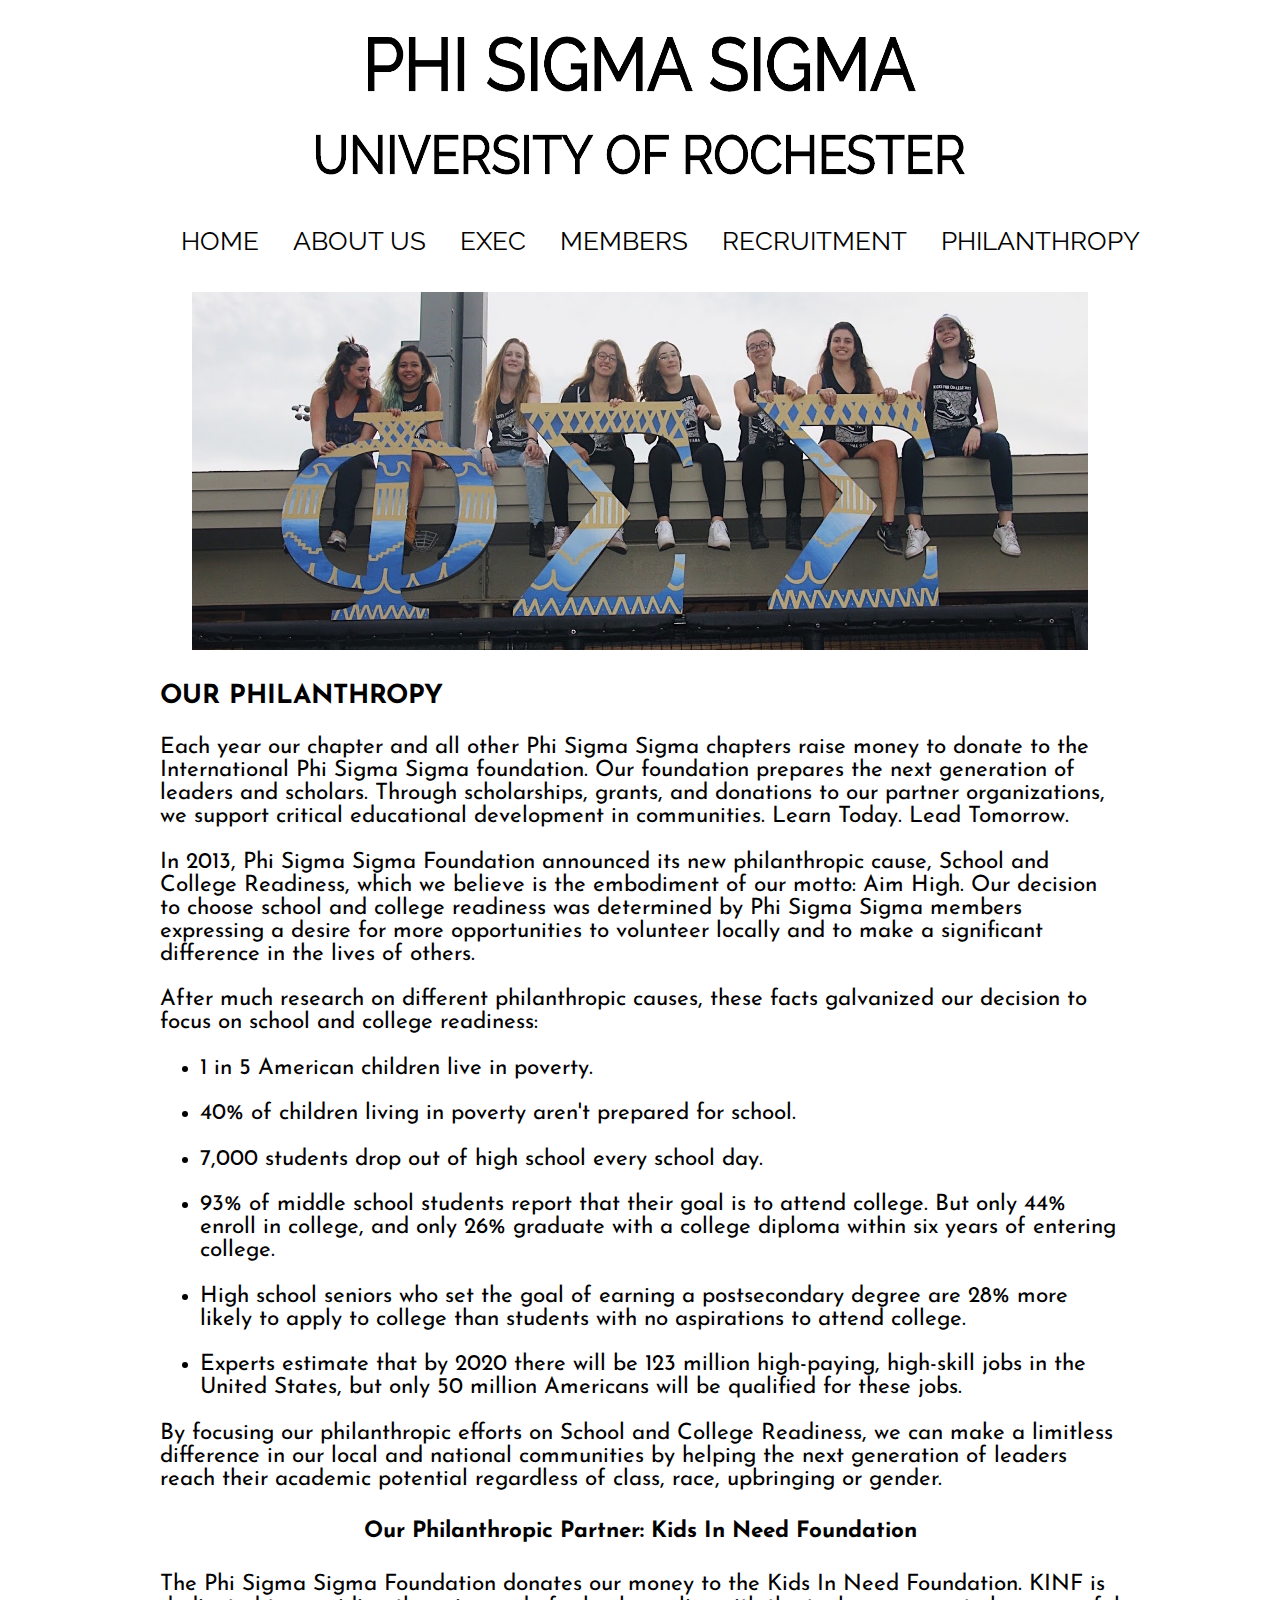
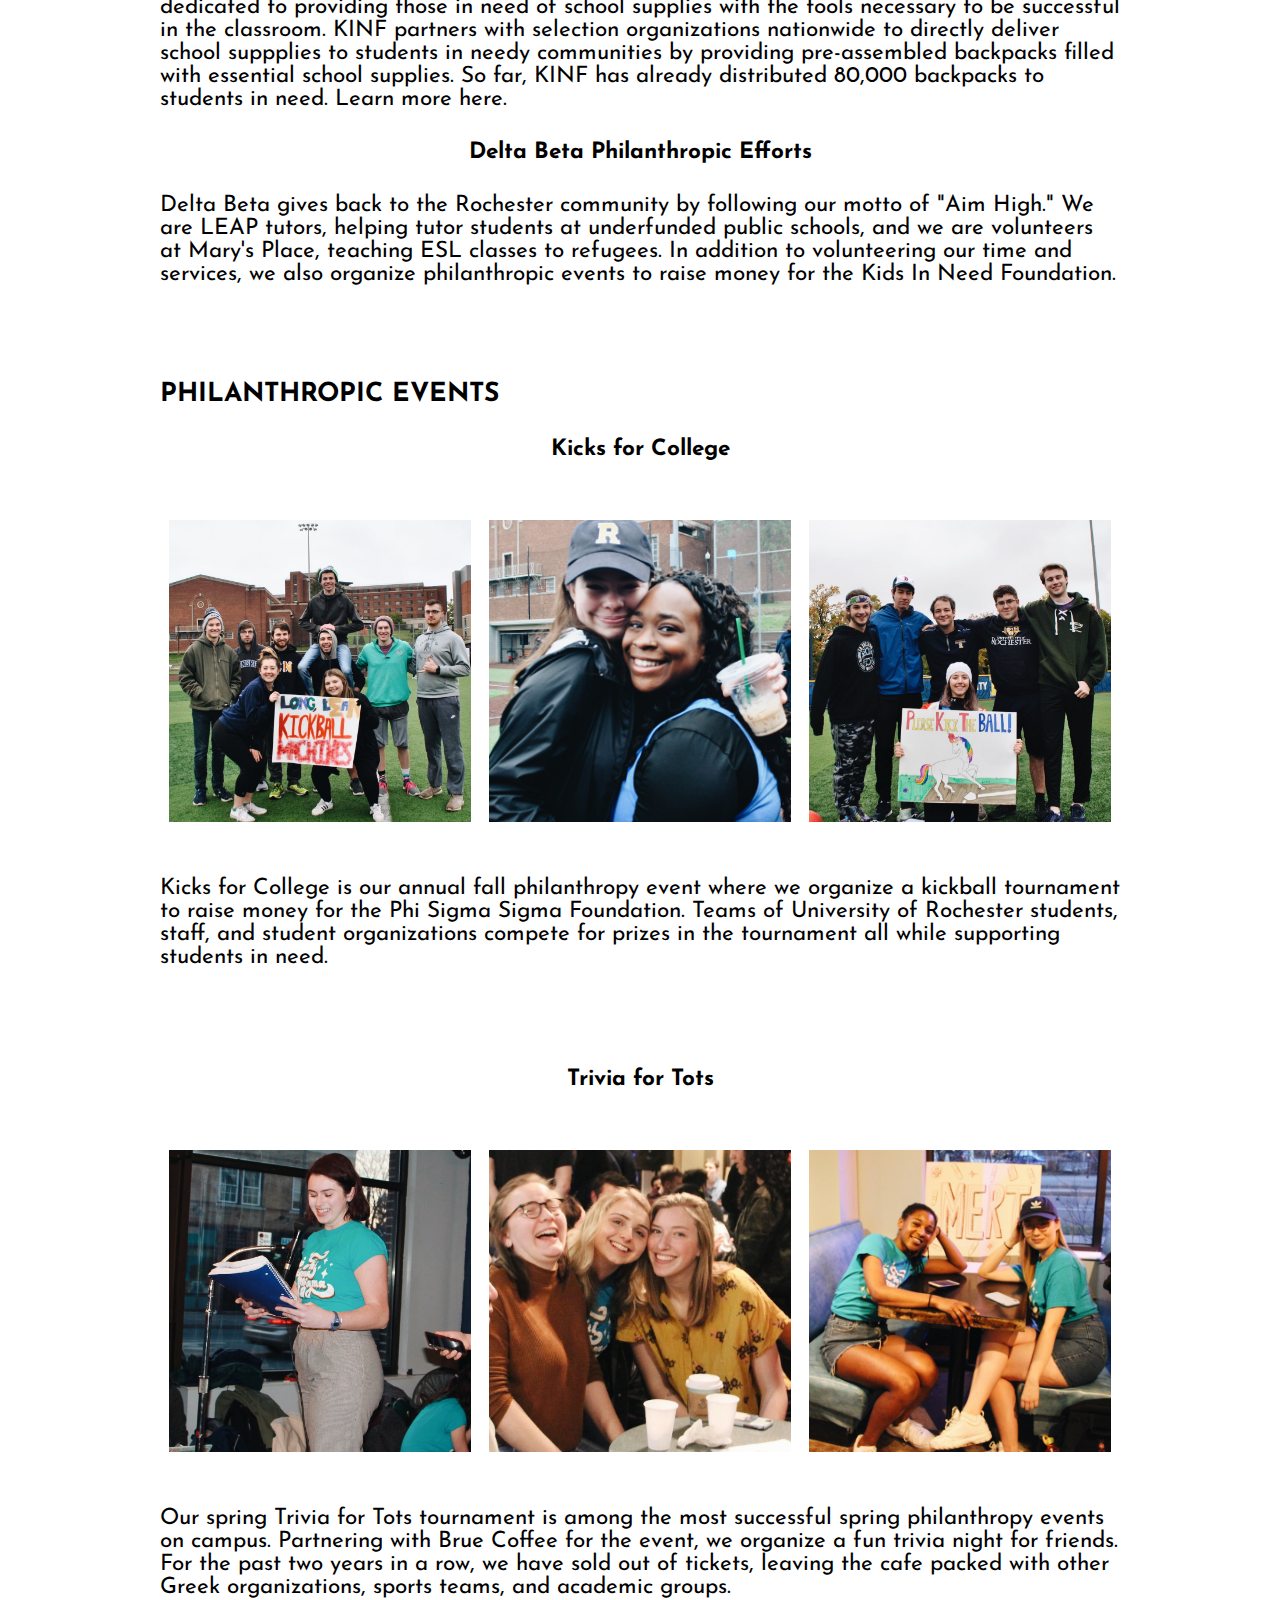
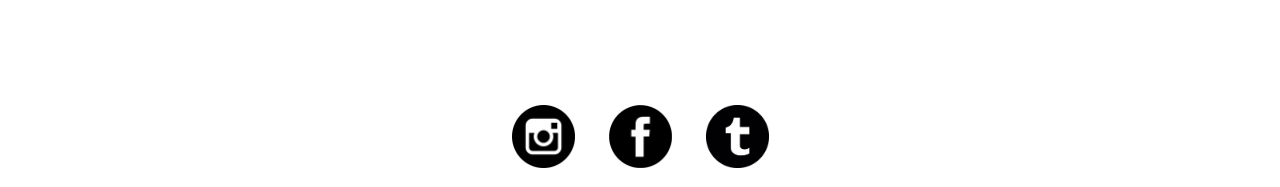
<file: philanthropy.html>
<!DOCTYPE html>
<html>

<head>
	<title>Phi Sigma Sigma</title>
	<link href="https://fonts.googleapis.com/css?family=Raleway" rel="stylesheet">
  <link href="https://fonts.googleapis.com/css?family=Josefin+Sans:300" rel="stylesheet">
  <link rel="icon" type="image/png" href="images/letters.jpg"/>
  <link rel="stylesheet" type="text/css" href="website.css">


	
	<!-- ~~~~~~~~~~~~~~~~~~~~~~~~~~~~ CSS ~~~~~~~~~~~~~~~~~~~~~~~~~~~~ -->
	<style type="text/css">

    .letter{
      padding: 20px 12% 20px 12%;
      font-family: 'Josefin Sans', sans-serif;
      font-size: 2.5vmin;
    }

    .imageChunk img{
      width:25vw;
      height:25vw;
      padding: 1vmin;
    }

    #philanthropy{
      width: 70vw;
      height: 28vw;
    }

	</style>

</head>

<!-- ~~~~~~~~~~~~~~~~~~~~~~~~~~~~ HTML ~~~~~~~~~~~~~~~~~~~~~~~~~~~~ -->
<body>

	<div class="title">
		<center><img src="images/title.png"></center>
	</div>

	<div class="menuBar">
    <center>
    <ul style="list-style-type:none">
      <li><a href="index.html">HOME</a></li>
      <li><a href="aboutUs.html">ABOUT US</a></li>
      <li><a href="allExec.html">EXEC</a></li>
      <li><a href="members.html">MEMBERS</a></li>
      <li><a href="recruitment.html">RECRUITMENT</a></li>
      <li><a href="philanthropy.html">PHILANTHROPY</a></li>
    </ul>
    </center>
  </div>

	<div class="letter">
    <center><img id="philanthropy" src="images/philanthropy.jpg"></center>
    <h3>OUR PHILANTHROPY</h3>
    
    <p>Each year our chapter and all other Phi Sigma Sigma chapters raise money to donate to the International Phi Sigma Sigma foundation. Our foundation prepares the next generation of leaders and scholars. Through scholarships, grants, and donations to our partner organizations, we support critical educational development in communities. 
    Learn Today. Lead Tomorrow. </p>
    
    <p>In 2013, Phi Sigma Sigma Foundation announced its new philanthropic cause, School and College Readiness, which we believe is the embodiment of our motto: Aim High. Our decision to choose school and college readiness was determined by Phi Sigma Sigma members expressing a desire for more opportunities to volunteer locally and to make a significant difference in the lives of others. </p>

    <p>After much research on different philanthropic causes, these facts galvanized our decision to focus on school and college readiness:</p>
    
    <ul>
      <li><p>1 in 5 American children live in poverty.</p></li>
      <li><p>40% of children living in poverty aren't prepared for school.</p></li>
      <li><p>7,000 students drop out of high school every school day.</p></li>
      <li><p>93% of middle school students report that their goal is to attend college. But only 44% enroll in college, and only 26% graduate with a college diploma within six years of entering college.</p></li>
      <li><p>High school seniors who set the goal of earning a postsecondary degree are 28% more likely to apply to college than students with no aspirations to attend college.</p></li>
      <li><p>Experts estimate that by 2020 there will be 123 million high-paying, high-skill jobs in the United States, but only 50 million Americans will be qualified for these jobs. </p></li>
    </ul>
    
    <p>By focusing our philanthropic efforts on School and College Readiness, we can make a limitless difference in our local and national communities by helping the next generation of leaders reach their academic potential regardless of class, race, upbringing or gender. 

    <center><h4>Our Philanthropic Partner: Kids In Need Foundation</h4></center>
    <p>The Phi Sigma Sigma Foundation donates our money to the Kids In Need Foundation. KINF is dedicated to providing those in need of school supplies with the tools necessary to be successful in the classroom. KINF partners with selection organizations nationwide  to directly deliver school suppplies to students in needy communities by providing pre-assembled backpacks filled with essential school supplies. So far, KINF has already distributed 80,000 backpacks to students in need. <a href="https://www.kinf.org/">Learn more here.</a></p>

    <center><h4>Delta Beta Philanthropic Efforts</h4></center>
    <p>Delta Beta gives back to the Rochester community by following our motto of "Aim High." We are LEAP tutors, helping tutor students at underfunded public schools, and we are volunteers at Mary's Place, teaching ESL classes to refugees. In addition to volunteering our time and services, we also organize philanthropic events to raise money for the Kids In Need Foundation.</p> 
    
    <br>
    <br>
    <h3>PHILANTHROPIC EVENTS</h3>

    <center><h4>Kicks for College</h4></center>

  </div>

  <div class="imageChunk">
    <center>
      <img src="images/kicks1.jpg"><img src="images/kicks2.jpg"><img src="images/kicks3.jpg">
    </center>
  </div>


  <div class="letter">
    <p>Kicks for College is our annual fall philanthropy event where we organize a kickball tournament to raise money for the Phi Sigma Sigma Foundation.  Teams of University of Rochester students, staff, and student organizations compete for prizes in the tournament all while supporting students in need. </p> 

    <br>
    <br>
    <center><h4>Trivia for Tots</h4></center>
  </div>

  <div class="imageChunk">
    <center>
      <img src="images/t4t2.jpg"><img src="images/t4t3.jpg"><img src="images/t4t1.jpg">
    </center>
  </div>

  <div class="letter">
    <p>Our spring Trivia for Tots tournament is among the most successful spring philanthropy events on campus. Partnering with Brue Coffee for the event, we organize a fun trivia night for friends. For the past two years in a row, we have sold out of tickets, leaving the cafe packed with other Greek organizations, sports teams, and academic groups.</p>
  </div>

	<div class="icons">
   <center>
      <a id="icon" href="https://www.instagram.com/urphisig/"><img src="images/instaIcon.png" alt="instagram"></a>
  
      <a id="icon" href="https://www.facebook.com/PhiSigUofR/"><img src="images/facebookIcon.png" alt="facebook"></a>
	   
	   <a id="icon" href="http://urphisig.tumblr.com/"><img src="images/tumblrIcon.png" alt="tumblr"></a>
    </center>
  </div>

</body>

<script>
  (function(i,s,o,g,r,a,m){i['GoogleAnalyticsObject']=r;i[r]=i[r]||function(){
  (i[r].q=i[r].q||[]).push(arguments)},i[r].l=1*new Date();a=s.createElement(o),
  m=s.getElementsByTagName(o)[0];a.async=1;a.src=g;m.parentNode.insertBefore(a,m)
  })(window,document,'script','https://www.google-analytics.com/analytics.js','ga');

  ga('create', 'UA-104196968-1', 'auto');
  ga('send', 'pageview');

</script>

</html>
</file>
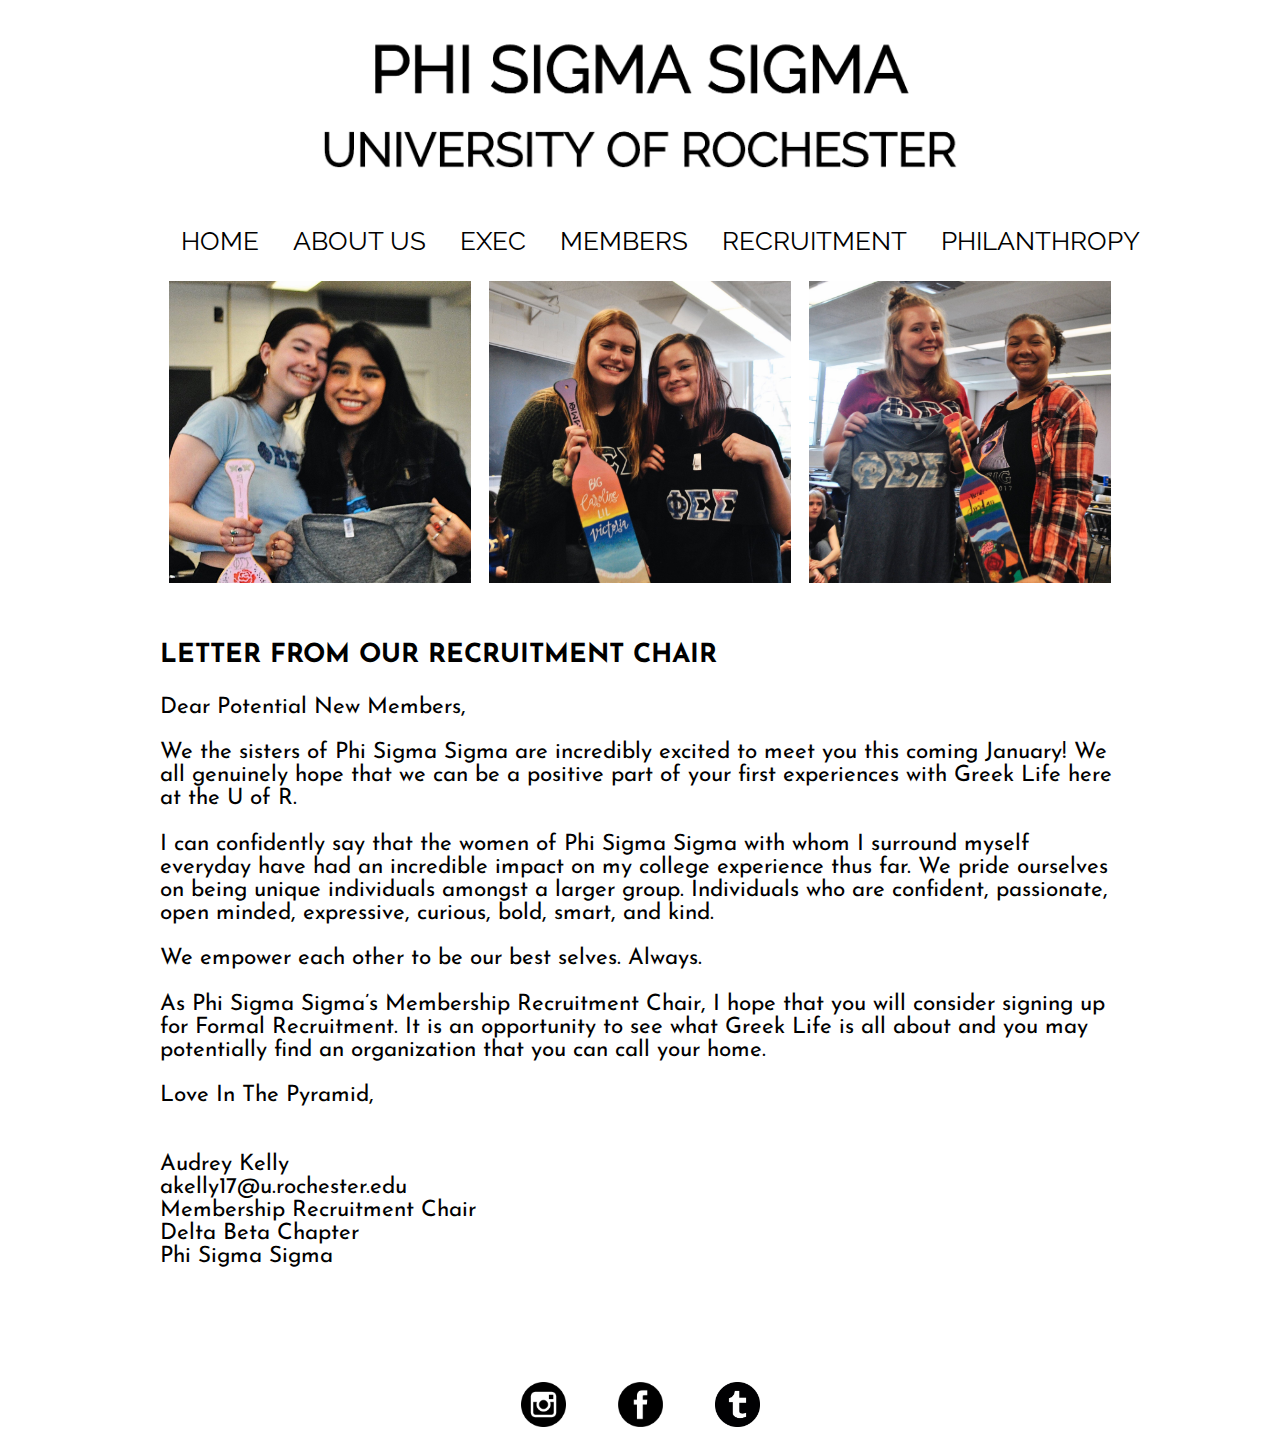
<file: recruitment.html>
<!DOCTYPE html>
<html>

<head>
	<title>Phi Sigma Sigma</title>
	<link href="https://fonts.googleapis.com/css?family=Josefin+Sans:300" rel="stylesheet">
  <link href="https://fonts.googleapis.com/css?family=Raleway" rel="stylesheet">
  <link rel="icon" type="image/png" href="images/letters.jpg"/>
  <link rel="stylesheet" type="text/css" href="website.css">
	
	<!-- ~~~~~~~~~~~~~~~~~~~~~~~~~~~~ CSS ~~~~~~~~~~~~~~~~~~~~~~~~~~~~ -->
	<style type="text/css">

    .letter{
      padding: 20px 12% 20px 12%;
      font-family: 'Josefin Sans', sans-serif;
      font-size: 2.5vmin;
    }

    img{
      width:25vw;
      height:25vw;
      padding: 1vmin;
    }


	</style>

</head>

<!-- ~~~~~~~~~~~~~~~~~~~~~~~~~~~~ HTML ~~~~~~~~~~~~~~~~~~~~~~~~~~~~ -->
<body>

	<div class="title">
		<center><img src="images/title.png"></center>
	</div>

	<div class="menuBar">
    <center>
    <ul style="list-style-type:none">
      <li><a href="index.html">HOME</a></li>
      <li><a href="aboutUs.html">ABOUT US</a></li>
      <li><a href="allExec.html">EXEC</a></li>
      <li><a href="members.html">MEMBERS</a></li>
      <li><a href="recruitment.html">RECRUITMENT</a></li>
      <li><a href="philanthropy.html">PHILANTHROPY</a></li>
    </ul>
    </center>
  </div>

  <div class="imageChunk">
    
    <center>
      <img src="images/recruit1.jpg"><img src="images/recruit3.jpg"><img src="images/recruit6.jpg"> 
    </center>

  </div>

	<div class="letter">
    <h3>LETTER FROM OUR RECRUITMENT CHAIR</h3>
    
    <p>Dear Potential New Members,</p> 

    <p>We the sisters of Phi Sigma Sigma are incredibly excited to meet you this coming January! We all genuinely hope that we can be a positive part of your first experiences with Greek Life here at the U of R. </p> 

    <p>I can confidently say that the women of Phi Sigma Sigma with whom I surround myself everyday have had an incredible impact on my college experience thus far. We pride ourselves on being unique individuals amongst a larger group. Individuals who are confident, passionate, open minded, expressive, curious, bold, smart, and kind. </p>
		
    <p>We empower each other to be our best selves. Always. </p>

    <p>As Phi Sigma Sigma’s Membership Recruitment Chair, I hope that you will consider signing up for Formal Recruitment. It is an opportunity to see what Greek Life is all about and you may potentially find an organization that you can call your home. </p> 

    <p>Love In The Pyramid, </p>
    <p><br>
    Audrey Kelly<br>
    akelly17@u.rochester.edu<br>
    Membership Recruitment Chair<br>
    Delta Beta Chapter<br>
    Phi Sigma Sigma </p>
		
  </div>

	<div class="icons">
   <center>
      <a id="icon" href="https://www.instagram.com/urphisig/"><img src="images/instaIcon.png" alt="instagram"></a>
  
      <a id="icon" href="https://www.facebook.com/PhiSigUofR/"><img src="images/facebookIcon.png" alt="facebook"></a>
	   
	  <a id="icon" href="http://urphisig.tumblr.com/"><img src="images/tumblrIcon.png" alt="tumblr"></a>
    </center>
  </div>

</body>

<script>
  (function(i,s,o,g,r,a,m){i['GoogleAnalyticsObject']=r;i[r]=i[r]||function(){
  (i[r].q=i[r].q||[]).push(arguments)},i[r].l=1*new Date();a=s.createElement(o),
  m=s.getElementsByTagName(o)[0];a.async=1;a.src=g;m.parentNode.insertBefore(a,m)
  })(window,document,'script','https://www.google-analytics.com/analytics.js','ga');

  ga('create', 'UA-104196968-1', 'auto');
  ga('send', 'pageview');

</script>

</html>
</file>
<file: website.css>
body{
	font-family: 'Raleway', sans-serif;
}

h1{
	text-align: center;
	font-size: 10vmin;
}

h2{
	text-align: center;
	font-size: 4vw;
}

h5{
	padding-top: 1vw;
	padding-bottom: 1vw;
	font-size: 3vw;
}

.title img{
	width: 75vmin;
	height: 18vmin;
}

.menuBar li{
	font-size: 2vw;
	display: inline;
	padding: 15px;
}

.dropdown li{
	font-size: 2vw;
	display: inline;
	padding: 15px;
}

.title{
	padding: 20px 50px;
	line-height: 50%;
}

a:link{ /*unvisited link*/
	color: black;
	text-decoration: none;
}

a:visited{ 
	color: black;
}

a:hover{ 
	color: blue;
}

* {box-sizing:border-box}

#icon:hover{
	opacity: .6;
}

#icon{
	padding: 15px;
}

.icons{
  padding-top: 7vh;
}

.icons img{
	height: 7vmin;
	width: 7vmin;
}

.dropdown {
  position: relative;
  display: inline-block;
}

.dropdown-content {
  text-align: left;
  display: none;
  position: absolute;
  background-color: #f9f9f9;
  min-width: 160px;
  box-shadow: 0px 8px 16px 0px rgba(0,0,0,0.2);
  z-index: 1;
}

.dropdown-content a {
  color: black;
  padding: 12px 16px;
  text-decoration: none;
  display: block;
}

.dropdown-content a:hover {background-color: #f1f1f1}

.dropdown:hover .dropdown-content, .dropdown:focus .dropdown-content, .dropdown:active .dropdown-content {
  display: block;
}

.dropdown:hover .dropbtn {
  background-color: #3e8e41;
}
</file>
<file: styles.css>
h2{
	text-align: center;
}

.mc-bloc{
    margin: 3vmin;
}

.cards{
    display: flex;
}

.sisterCard{
    border-radius: 25px;
    box-shadow: 0 4px 8px 0 rgba(0,0,0,0.2);
    transition: 0.3s;
    margin: 1vmin;
    padding: 1vmin;
    width: 400px;
   
}

.sisterCard:hover{
    box-shadow: 0 8px 16px 0 rgba(0,0,0,0.2);
}

.info{
    padding: 2px 16px;
    float: right;
}

.img-circle {
    border-radius: 50%;
}

.right{
    float:right;
}

.left{
    float:left;
}

.sisterCard2{
    transition: 0.3s;
    margin: 1vmin;
    padding: 1vmin;
    width: 400px;
}
</file>
